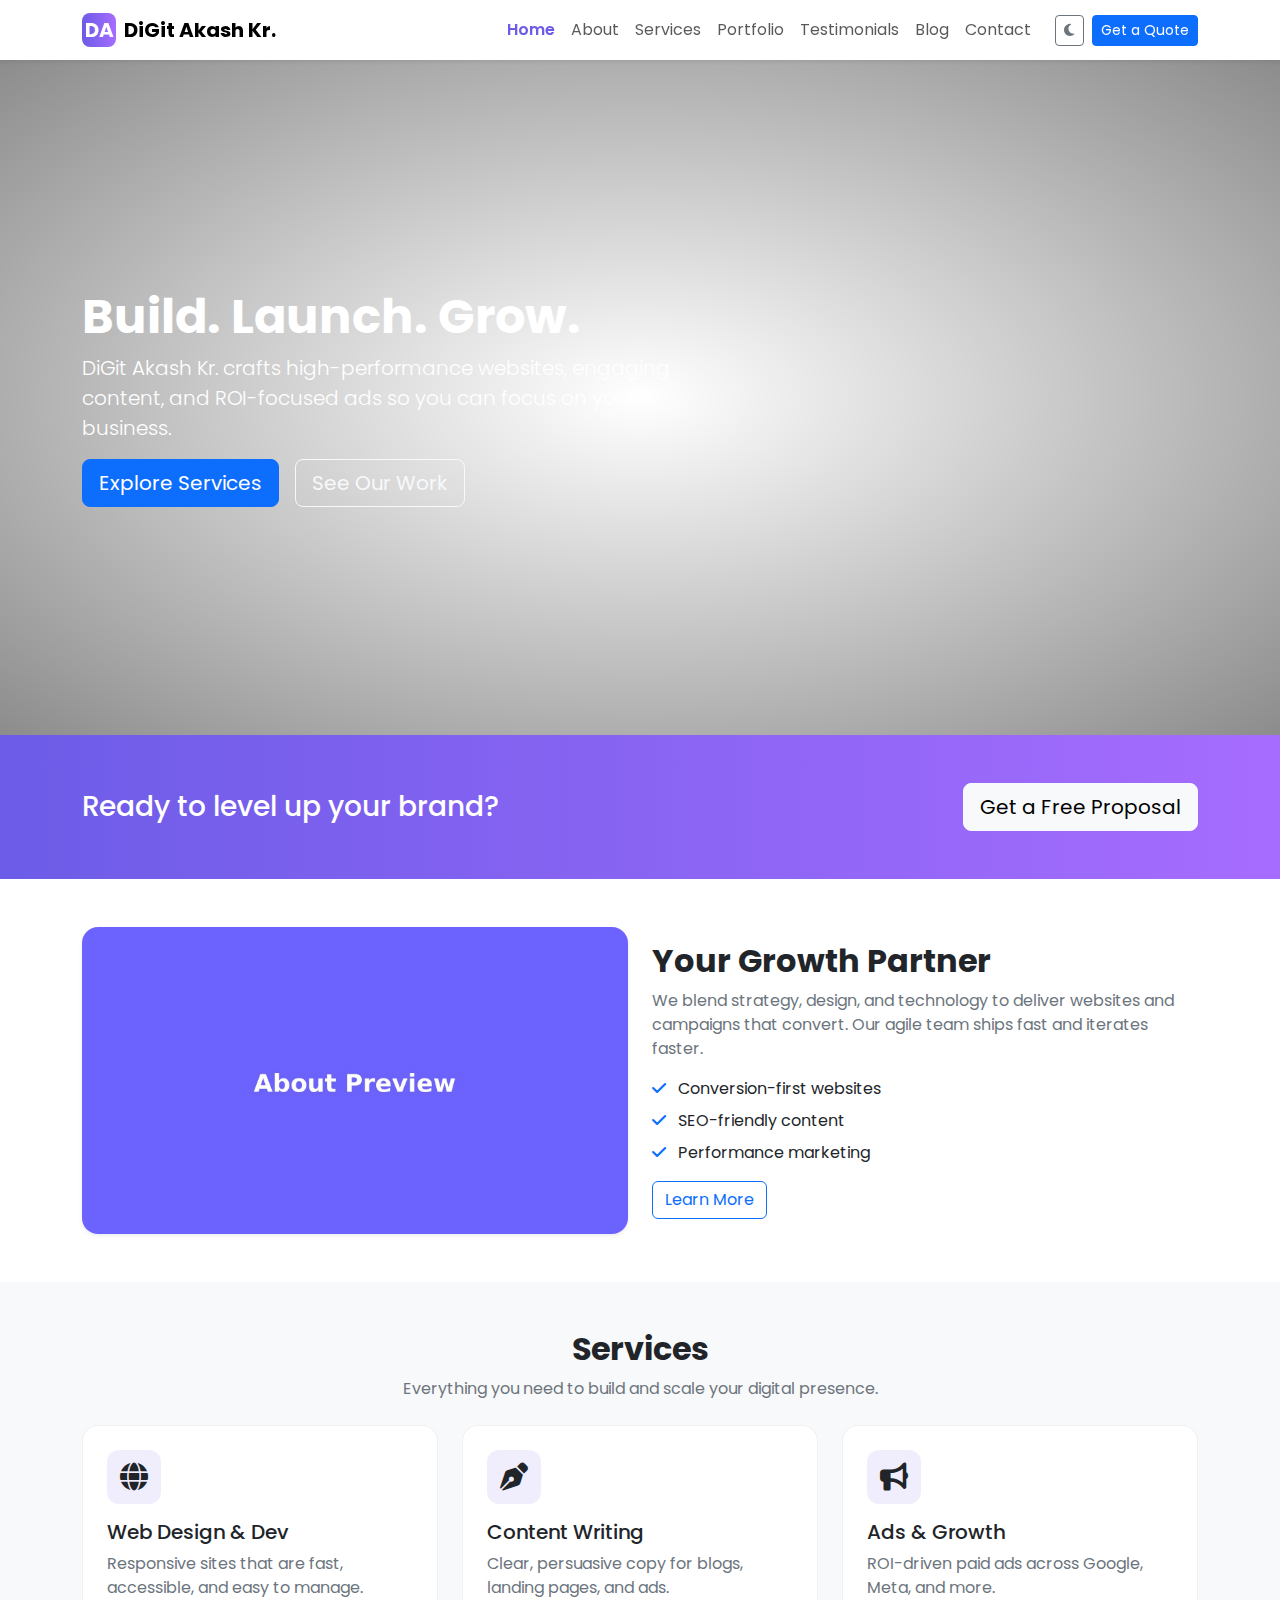
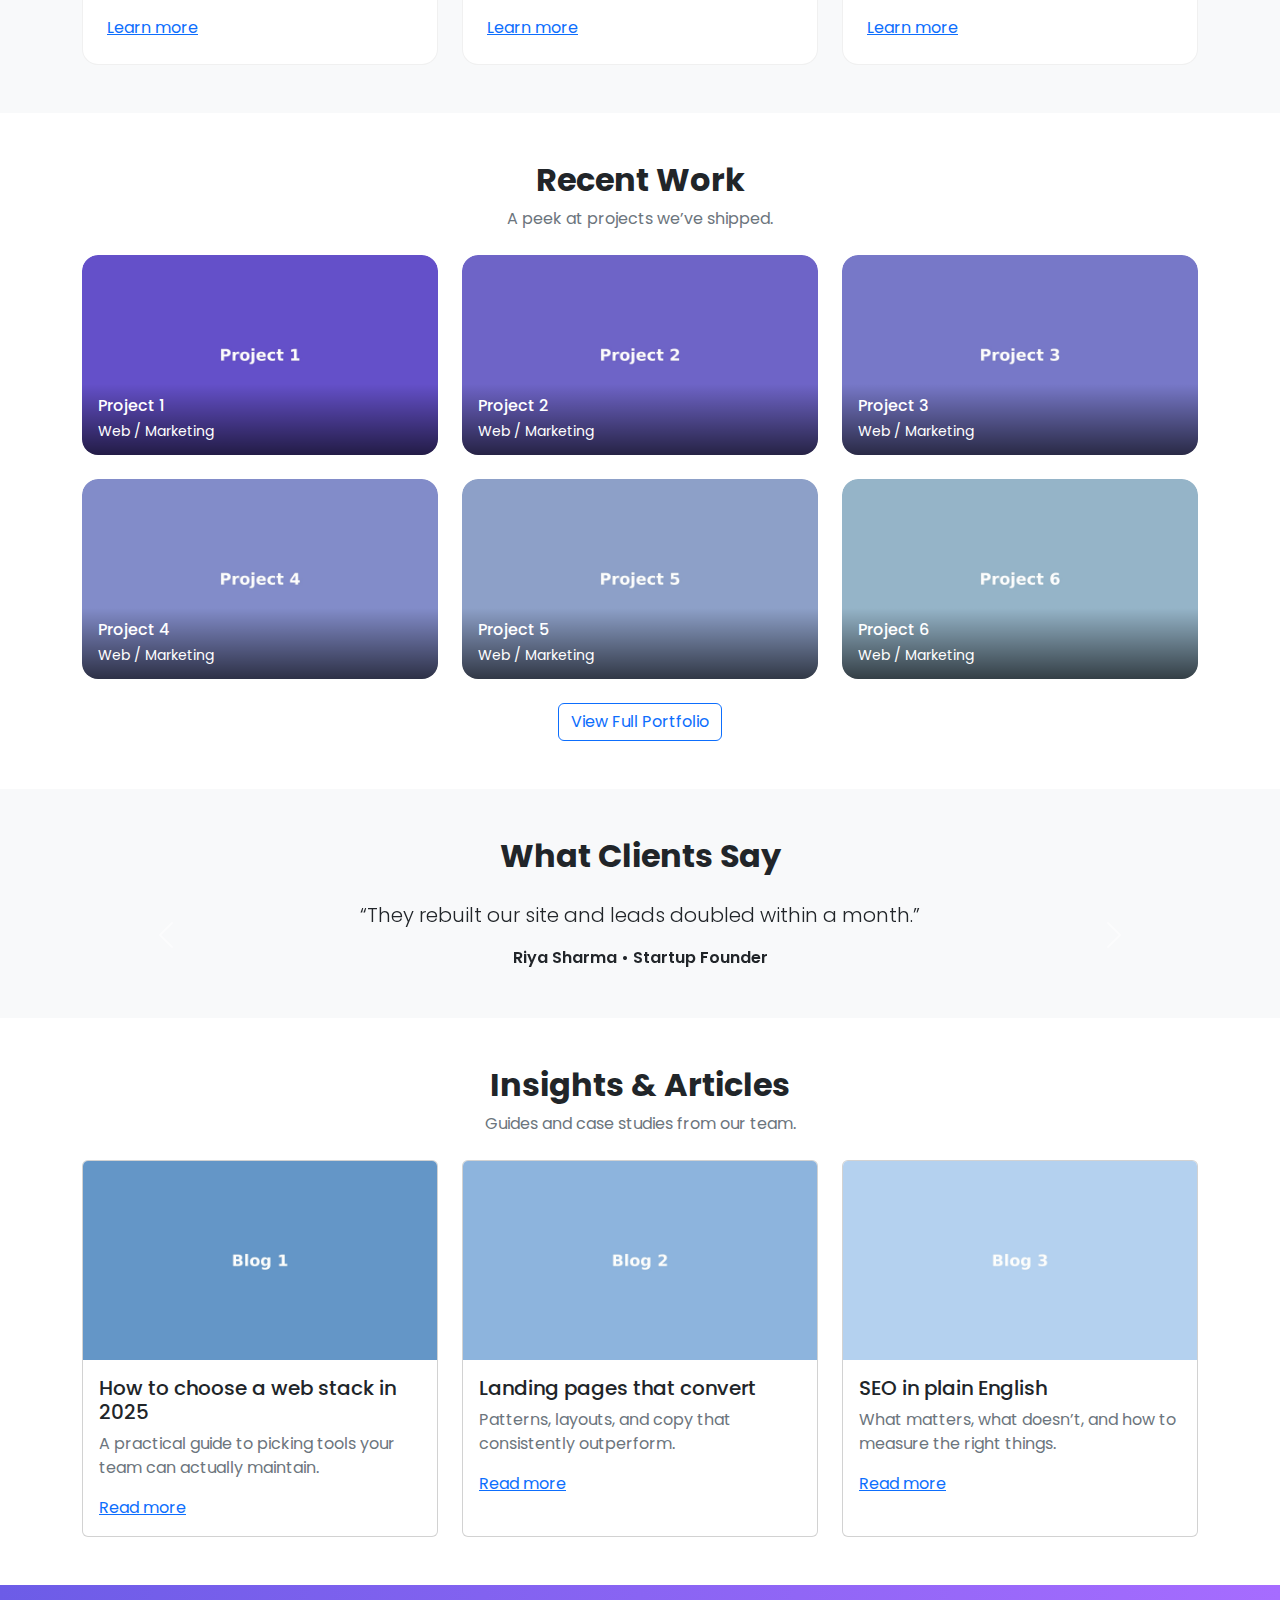
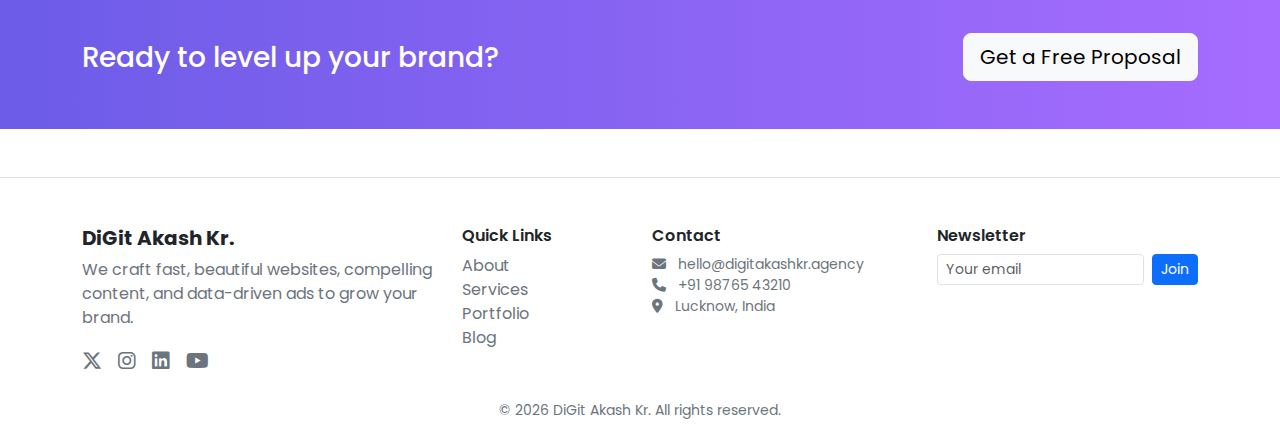
<file: index.html>
<!DOCTYPE html>
<html lang="en">
<head>
  <meta charset="UTF-8" />
  <meta name="viewport" content="width=device-width, initial-scale=1.0" />
  <meta name="description" content="A modern digital agency for websites, content, and ads." />
  <title>DiGit Akash Kr. • Home</title>
  <link href="https://cdn.jsdelivr.net/npm/bootstrap@5.3.3/dist/css/bootstrap.min.css" rel="stylesheet" />
  <link rel="preconnect" href="https://fonts.googleapis.com">
  <link rel="preconnect" href="https://fonts.gstatic.com" crossorigin>
  <link href="https://fonts.googleapis.com/css2?family=Poppins:wght@300;400;500;600;700&display=swap" rel="stylesheet">
  <link rel="stylesheet" href="https://cdnjs.cloudflare.com/ajax/libs/animate.css/4.1.1/animate.min.css"/>
  <link rel="stylesheet" href="https://cdnjs.cloudflare.com/ajax/libs/font-awesome/6.5.2/css/all.min.css" />
  <link rel="stylesheet" href="assets/css/style.css" />
</head>
<body data-bs-spy="scroll" data-bs-target="#topnav" data-bs-offset="80" tabindex="0">

<nav id="topnav" class="navbar navbar-expand-lg navbar-light bg-white shadow-sm sticky-top py-2">
  <div class="container">
    <a class="navbar-brand fw-bold d-flex align-items-center" href="index.html">
      <span class="logo-mark me-2 d-inline-flex justify-content-center align-items-center rounded-3">DA</span>
      <span>DiGit Akash Kr.</span>
    </a>
    <button class="navbar-toggler" type="button" data-bs-toggle="collapse" data-bs-target="#navmenu" aria-controls="navmenu" aria-expanded="false" aria-label="Toggle navigation">
      <span class="navbar-toggler-icon"></span>
    </button>
    <div class="collapse navbar-collapse" id="navmenu">
      <ul class="navbar-nav ms-auto mb-2 mb-lg-0">
        <li class="nav-item"><a class="nav-link" href="index.html">Home</a></li>
        <li class="nav-item"><a class="nav-link" href="about.html">About</a></li>
        <li class="nav-item"><a class="nav-link" href="services.html">Services</a></li>
        <li class="nav-item"><a class="nav-link" href="portfolio.html">Portfolio</a></li>
        <li class="nav-item"><a class="nav-link" href="testimonials.html">Testimonials</a></li>
        <li class="nav-item"><a class="nav-link" href="blog.html">Blog</a></li>
        <li class="nav-item"><a class="nav-link" href="contact.html">Contact</a></li>
      </ul>
      <div class="d-flex align-items-center gap-2 ms-lg-3">
        <button id="darkToggle" class="btn btn-outline-secondary btn-sm" aria-label="Toggle dark mode">
          <i class="fa-solid fa-moon"></i>
        </button>
        <a href="contact.html#contact-form" class="btn btn-primary btn-sm">Get a Quote</a>
      </div>
    </div>
  </div>
</nav>

<header class="hero position-relative">
  <video class="hero-bg" autoplay muted loop playsinline>
    <source src="https://cdn.pixabay.com/video/2024/03/01/202587-918431513_large.mp4" type="video/mp4">
  </video>
  <div class="overlay"></div>
  <div class="container position-relative">
    <div class="row min-vh-75 align-items-center">
      <div class="col-lg-7 text-white">
        <h1 class="display-5 fw-bold animate__animated animate__fadeInUp">Build. Launch. Grow.</h1>
        <p class="lead animate__animated animate__fadeInUp animate__delay-1s">
          DiGit Akash Kr. crafts high-performance websites, engaging content, and ROI-focused ads so you can focus on your business.
        </p>
        <div class="d-flex gap-3 animate__animated animate__fadeInUp animate__delay-2s">
          <a href="services.html" class="btn btn-primary btn-lg">Explore Services</a>
          <a href="portfolio.html" class="btn btn-outline-light btn-lg">See Our Work</a>
        </div>
      </div>
    </div>
  </div>
</header>

<section class="py-5 bg-gradient-primary text-white">
  <div class="container d-flex flex-column flex-lg-row align-items-center justify-content-between gap-3">
    <h3 class="mb-0">Ready to level up your brand?</h3>
    <a href="contact.html#contact-form" class="btn btn-light btn-lg">Get a Free Proposal</a>
  </div>
</section>

<!-- About preview -->
<section class="py-5" id="about">
  <div class="container">
    <div class="row align-items-center g-4">
      <div class="col-lg-6">
        <img src="assets/img/about.jpg" class="img-fluid rounded-4 shadow-sm" alt="Team collaborating at DiGit Akash Kr.">
      </div>
      <div class="col-lg-6">
        <h2 class="fw-bold">Your Growth Partner</h2>
        <p class="text-secondary">We blend strategy, design, and technology to deliver websites and campaigns that convert. Our agile team ships fast and iterates faster.</p>
        <ul class="list-unstyled">
          <li class="mb-2"><i class="fa-solid fa-check text-primary me-2"></i> Conversion-first websites</li>
          <li class="mb-2"><i class="fa-solid fa-check text-primary me-2"></i> SEO-friendly content</li>
          <li class="mb-2"><i class="fa-solid fa-check text-primary me-2"></i> Performance marketing</li>
        </ul>
        <a href="about.html" class="btn btn-outline-primary">Learn More</a>
      </div>
    </div>
  </div>
</section>

<!-- Services preview -->
<section class="py-5 bg-light" id="services">
  <div class="container">
    <div class="text-center mb-4">
      <h2 class="fw-bold">Services</h2>
      <p class="text-secondary">Everything you need to build and scale your digital presence.</p>
    </div>
    <div class="row g-4">
      <div class="col-md-6 col-lg-4">
        <div class="service-card p-4 rounded-4 h-100">
          <div class="icon"><i class="fa-solid fa-globe"></i></div>
          <h5 class="mt-3">Web Design & Dev</h5>
          <p class="text-secondary">Responsive sites that are fast, accessible, and easy to manage.</p>
          <a href="services.html#web" class="stretched-link">Learn more</a>
        </div>
      </div>
      <div class="col-md-6 col-lg-4">
        <div class="service-card p-4 rounded-4 h-100">
          <div class="icon"><i class="fa-solid fa-pen-nib"></i></div>
          <h5 class="mt-3">Content Writing</h5>
          <p class="text-secondary">Clear, persuasive copy for blogs, landing pages, and ads.</p>
          <a href="services.html#content" class="stretched-link">Learn more</a>
        </div>
      </div>
      <div class="col-md-6 col-lg-4">
        <div class="service-card p-4 rounded-4 h-100">
          <div class="icon"><i class="fa-solid fa-bullhorn"></i></div>
          <h5 class="mt-3">Ads & Growth</h5>
          <p class="text-secondary">ROI-driven paid ads across Google, Meta, and more.</p>
          <a href="services.html#ads" class="stretched-link">Learn more</a>
        </div>
      </div>
    </div>
  </div>
</section>

<!-- Portfolio preview -->
<section class="py-5" id="portfolio">
  <div class="container">
    <div class="text-center mb-4">
      <h2 class="fw-bold">Recent Work</h2>
      <p class="text-secondary">A peek at projects we’ve shipped.</p>
    </div>
    <div class="row g-4">
      
      <div class="col-6 col-md-4">
        <figure class="project-card">
          <img src="assets/img/portfolio-1.jpg" class="img-fluid rounded-4" alt="Project 1 preview">
          <figcaption class="project-overlay">
            <h6 class="mb-1">Project 1</h6>
            <span class="small">Web / Marketing</span>
          </figcaption>
        </figure>
      </div>
    

      <div class="col-6 col-md-4">
        <figure class="project-card">
          <img src="assets/img/portfolio-2.jpg" class="img-fluid rounded-4" alt="Project 2 preview">
          <figcaption class="project-overlay">
            <h6 class="mb-1">Project 2</h6>
            <span class="small">Web / Marketing</span>
          </figcaption>
        </figure>
      </div>
    

      <div class="col-6 col-md-4">
        <figure class="project-card">
          <img src="assets/img/portfolio-3.jpg" class="img-fluid rounded-4" alt="Project 3 preview">
          <figcaption class="project-overlay">
            <h6 class="mb-1">Project 3</h6>
            <span class="small">Web / Marketing</span>
          </figcaption>
        </figure>
      </div>
    

      <div class="col-6 col-md-4">
        <figure class="project-card">
          <img src="assets/img/portfolio-4.jpg" class="img-fluid rounded-4" alt="Project 4 preview">
          <figcaption class="project-overlay">
            <h6 class="mb-1">Project 4</h6>
            <span class="small">Web / Marketing</span>
          </figcaption>
        </figure>
      </div>
    

      <div class="col-6 col-md-4">
        <figure class="project-card">
          <img src="assets/img/portfolio-5.jpg" class="img-fluid rounded-4" alt="Project 5 preview">
          <figcaption class="project-overlay">
            <h6 class="mb-1">Project 5</h6>
            <span class="small">Web / Marketing</span>
          </figcaption>
        </figure>
      </div>
    

      <div class="col-6 col-md-4">
        <figure class="project-card">
          <img src="assets/img/portfolio-6.jpg" class="img-fluid rounded-4" alt="Project 6 preview">
          <figcaption class="project-overlay">
            <h6 class="mb-1">Project 6</h6>
            <span class="small">Web / Marketing</span>
          </figcaption>
        </figure>
      </div>
    
    </div>
    <div class="text-center mt-4">
      <a href="portfolio.html" class="btn btn-outline-primary">View Full Portfolio</a>
    </div>
  </div>
</section>

<!-- Testimonials preview -->
<section class="py-5 bg-light" id="testimonials">
  <div class="container">
    <div class="text-center mb-4">
      <h2 class="fw-bold">What Clients Say</h2>
    </div>
    <div id="testiCarousel" class="carousel slide" data-bs-ride="carousel">
      <div class="carousel-inner">
        <div class="carousel-item active">
          <div class="row justify-content-center">
            <div class="col-md-8 text-center">
              <p class="lead">“They rebuilt our site and leads doubled within a month.”</p>
              <div class="fw-semibold">Riya Sharma • Startup Founder</div>
            </div>
          </div>
        </div>
        <div class="carousel-item">
          <div class="row justify-content-center">
            <div class="col-md-8 text-center">
              <p class="lead">“Smart team, clean code, and crystal-clear communication.”</p>
              <div class="fw-semibold">Aman Verma • Product Manager</div>
            </div>
          </div>
        </div>
        <div class="carousel-item">
          <div class="row justify-content-center">
            <div class="col-md-8 text-center">
              <p class="lead">“Our ad spend finally works. CTR up 3x!”</p>
              <div class="fw-semibold">Neha Gupta • D2C Brand</div>
            </div>
          </div>
        </div>
      </div>
      <button class="carousel-control-prev" type="button" data-bs-target="#testiCarousel" data-bs-slide="prev">
        <span class="carousel-control-prev-icon" aria-hidden="true"></span>
        <span class="visually-hidden">Previous</span>
      </button>
      <button class="carousel-control-next" type="button" data-bs-target="#testiCarousel" data-bs-slide="next">
        <span class="carousel-control-next-icon" aria-hidden="true"></span>
        <span class="visually-hidden">Next</span>
      </button>
    </div>
  </div>
</section>

<section class="py-5" id="blog">
  <div class="container">
    <div class="text-center mb-4">
      <h2 class="fw-bold">Insights & Articles</h2>
      <p class="text-secondary">Guides and case studies from our team.</p>
    </div>
    <div class="row g-4">
      <div class="col-md-6 col-lg-4">
        <div class="card blog-card h-100">
          <img src="assets/img/blog-1.jpg" class="card-img-top" alt="Blog 1">
          <div class="card-body">
            <h5 class="card-title">How to choose a web stack in 2025</h5>
            <p class="card-text text-secondary">A practical guide to picking tools your team can actually maintain.</p>
            <a href="blog.html" class="stretched-link">Read more</a>
          </div>
        </div>
      </div>
      <div class="col-md-6 col-lg-4">
        <div class="card blog-card h-100">
          <img src="assets/img/blog-2.jpg" class="card-img-top" alt="Blog 2">
          <div class="card-body">
            <h5 class="card-title">Landing pages that convert</h5>
            <p class="card-text text-secondary">Patterns, layouts, and copy that consistently outperform.</p>
            <a href="blog.html" class="stretched-link">Read more</a>
          </div>
        </div>
      </div>
      <div class="col-md-6 col-lg-4">
        <div class="card blog-card h-100">
          <img src="assets/img/blog-3.jpg" class="card-img-top" alt="Blog 3">
          <div class="card-body">
            <h5 class="card-title">SEO in plain English</h5>
            <p class="card-text text-secondary">What matters, what doesn’t, and how to measure the right things.</p>
            <a href="blog.html" class="stretched-link">Read more</a>
          </div>
        </div>
      </div>
    </div>
  </div>
</section>

<section class="py-5 bg-gradient-primary text-white">
  <div class="container d-flex flex-column flex-lg-row align-items-center justify-content-between gap-3">
    <h3 class="mb-0">Ready to level up your brand?</h3>
    <a href="contact.html#contact-form" class="btn btn-light btn-lg">Get a Free Proposal</a>
  </div>
</section>

<footer class="mt-5 pt-5 pb-4 border-top">
  <div class="container">
    <div class="row g-4">
      <div class="col-md-4">
        <h5 class="fw-bold">DiGit Akash Kr.</h5>
        <p class="text-secondary mb-3">We craft fast, beautiful websites, compelling content, and data-driven ads to grow your brand.</p>
        <div class="d-flex gap-3 fs-5">
          <a class="text-secondary hover-rise" href="#" aria-label="Twitter"><i class="fa-brands fa-x-twitter"></i></a>
          <a class="text-secondary hover-rise" href="#" aria-label="Instagram"><i class="fa-brands fa-instagram"></i></a>
          <a class="text-secondary hover-rise" href="#" aria-label="LinkedIn"><i class="fa-brands fa-linkedin"></i></a>
          <a class="text-secondary hover-rise" href="#" aria-label="YouTube"><i class="fa-brands fa-youtube"></i></a>
        </div>
      </div>
      <div class="col-6 col-md-2">
        <h6 class="fw-semibold">Quick Links</h6>
        <ul class="list-unstyled">
          <li><a class="text-decoration-none text-secondary" href="about.html">About</a></li>
          <li><a class="text-decoration-none text-secondary" href="services.html">Services</a></li>
          <li><a class="text-decoration-none text-secondary" href="portfolio.html">Portfolio</a></li>
          <li><a class="text-decoration-none text-secondary" href="blog.html">Blog</a></li>
        </ul>
      </div>
      <div class="col-6 col-md-3">
        <h6 class="fw-semibold">Contact</h6>
        <ul class="list-unstyled text-secondary small">
          <li><i class="fa-solid fa-envelope me-2"></i> hello@digitakashkr.agency</li>
          <li><i class="fa-solid fa-phone me-2"></i> +91 98765 43210</li>
          <li><i class="fa-solid fa-location-dot me-2"></i> Lucknow, India</li>
        </ul>
      </div>
      <div class="col-md-3">
        <h6 class="fw-semibold">Newsletter</h6>
        <form class="d-flex gap-2">
          <input type="email" placeholder="Your email" class="form-control form-control-sm" required>
          <button class="btn btn-primary btn-sm">Join</button>
        </form>
      </div>
    </div>
    <div class="text-center mt-4 small text-secondary">
      © <span id="year"></span> DiGit Akash Kr. All rights reserved.
    </div>
  </div>
</footer>
<a href="#" id="toTop" class="to-top" aria-label="Back to top"><i class="fa-solid fa-arrow-up"></i></a>
<script src="https://cdn.jsdelivr.net/npm/bootstrap@5.3.3/dist/js/bootstrap.bundle.min.js"></script>
<script src="assets/js/main.js"></script>
</body>
</html>
</file>
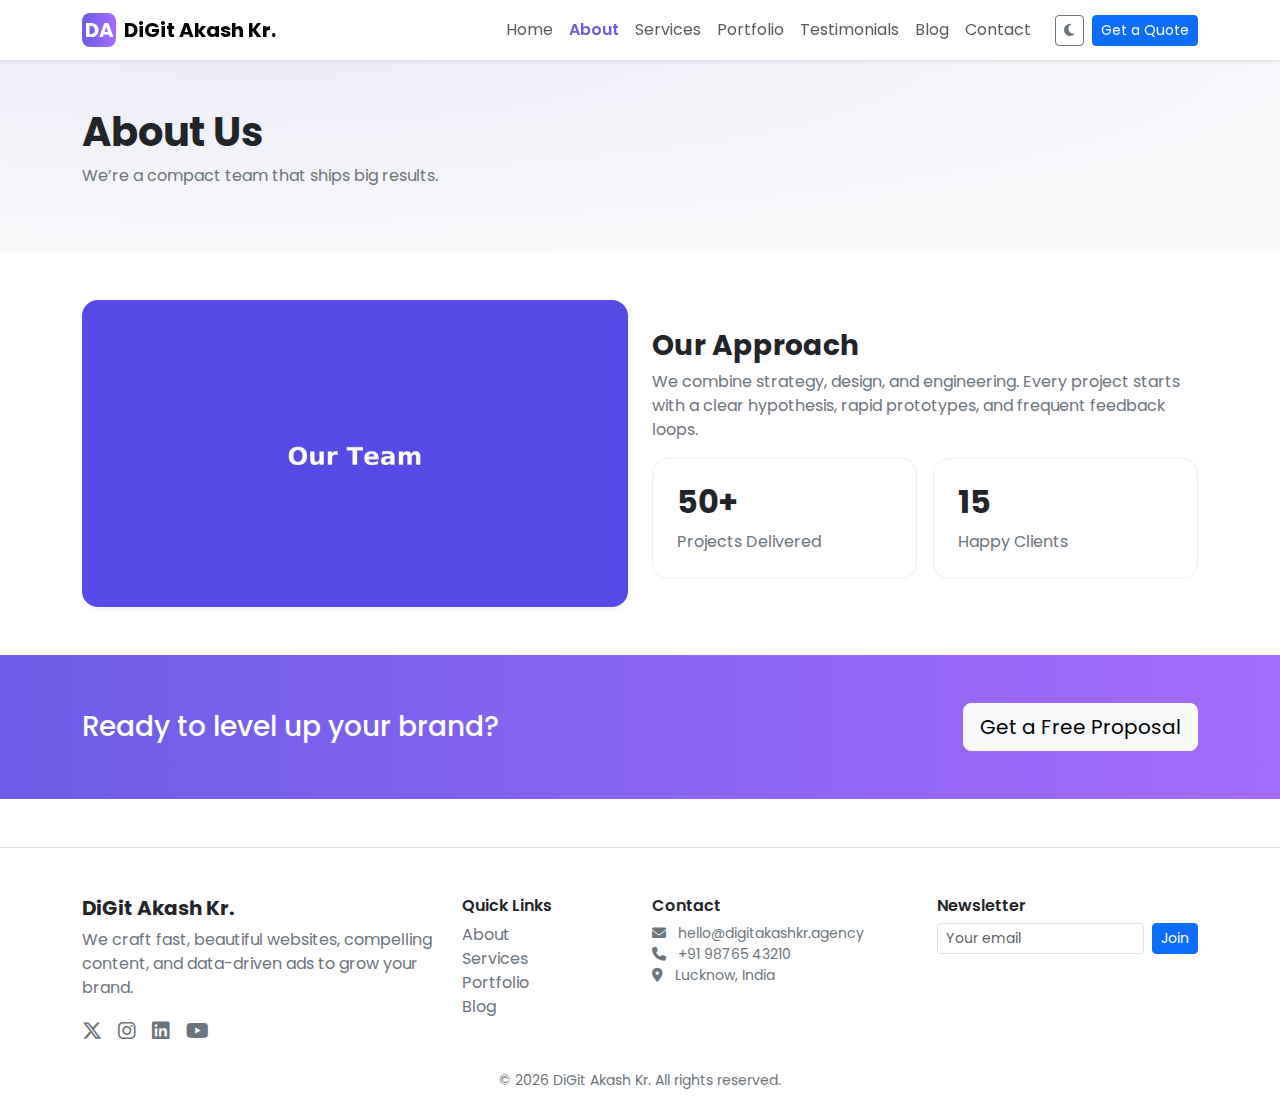
<file: about.html>
<!DOCTYPE html>
<html lang="en">
<head>
  <meta charset="UTF-8" />
  <meta name="viewport" content="width=device-width, initial-scale=1.0" />
  <meta name="description" content="A modern digital agency for websites, content, and ads." />
  <title>DiGit Akash Kr. • About</title>
  <link href="https://cdn.jsdelivr.net/npm/bootstrap@5.3.3/dist/css/bootstrap.min.css" rel="stylesheet" />
  <link rel="preconnect" href="https://fonts.googleapis.com">
  <link rel="preconnect" href="https://fonts.gstatic.com" crossorigin>
  <link href="https://fonts.googleapis.com/css2?family=Poppins:wght@300;400;500;600;700&display=swap" rel="stylesheet">
  <link rel="stylesheet" href="https://cdnjs.cloudflare.com/ajax/libs/animate.css/4.1.1/animate.min.css"/>
  <link rel="stylesheet" href="https://cdnjs.cloudflare.com/ajax/libs/font-awesome/6.5.2/css/all.min.css" />
  <link rel="stylesheet" href="assets/css/style.css" />
</head>
<body data-bs-spy="scroll" data-bs-target="#topnav" data-bs-offset="80" tabindex="0">

<nav id="topnav" class="navbar navbar-expand-lg navbar-light bg-white shadow-sm sticky-top py-2">
  <div class="container">
    <a class="navbar-brand fw-bold d-flex align-items-center" href="index.html">
      <span class="logo-mark me-2 d-inline-flex justify-content-center align-items-center rounded-3">DA</span>
      <span>DiGit Akash Kr.</span>
    </a>
    <button class="navbar-toggler" type="button" data-bs-toggle="collapse" data-bs-target="#navmenu" aria-controls="navmenu" aria-expanded="false" aria-label="Toggle navigation">
      <span class="navbar-toggler-icon"></span>
    </button>
    <div class="collapse navbar-collapse" id="navmenu">
      <ul class="navbar-nav ms-auto mb-2 mb-lg-0">
        <li class="nav-item"><a class="nav-link" href="index.html">Home</a></li>
        <li class="nav-item"><a class="nav-link" href="about.html">About</a></li>
        <li class="nav-item"><a class="nav-link" href="services.html">Services</a></li>
        <li class="nav-item"><a class="nav-link" href="portfolio.html">Portfolio</a></li>
        <li class="nav-item"><a class="nav-link" href="testimonials.html">Testimonials</a></li>
        <li class="nav-item"><a class="nav-link" href="blog.html">Blog</a></li>
        <li class="nav-item"><a class="nav-link" href="contact.html">Contact</a></li>
      </ul>
      <div class="d-flex align-items-center gap-2 ms-lg-3">
        <button id="darkToggle" class="btn btn-outline-secondary btn-sm" aria-label="Toggle dark mode">
          <i class="fa-solid fa-moon"></i>
        </button>
        <a href="contact.html#contact-form" class="btn btn-primary btn-sm">Get a Quote</a>
      </div>
    </div>
  </div>
</nav>

<header class="inner-hero bg-light py-5">
  <div class="container">
    <h1 class="fw-bold">About Us</h1>
    <p class="text-secondary">We’re a compact team that ships big results.</p>
  </div>
</header>
<section class="py-5">
  <div class="container">
    <div class="row g-4 align-items-center">
      <div class="col-lg-6">
        <img src="assets/img/about-2.jpg" class="img-fluid rounded-4 shadow-sm" alt="About our agency">
      </div>
      <div class="col-lg-6">
        <h3 class="fw-bold">Our Approach</h3>
        <p class="text-secondary">We combine strategy, design, and engineering. Every project starts with a clear hypothesis, rapid prototypes, and frequent feedback loops.</p>
        <div class="row g-3">
          <div class="col-sm-6">
            <div class="stat-card p-4 rounded-4">
              <div class="h2 fw-bold">50+</div>
              <div class="text-secondary">Projects Delivered</div>
            </div>
          </div>
          <div class="col-sm-6">
            <div class="stat-card p-4 rounded-4">
              <div class="h2 fw-bold">15</div>
              <div class="text-secondary">Happy Clients</div>
            </div>
          </div>
        </div>
      </div>
    </div>
  </div>
</section>

<section class="py-5 bg-gradient-primary text-white">
  <div class="container d-flex flex-column flex-lg-row align-items-center justify-content-between gap-3">
    <h3 class="mb-0">Ready to level up your brand?</h3>
    <a href="contact.html#contact-form" class="btn btn-light btn-lg">Get a Free Proposal</a>
  </div>
</section>

<footer class="mt-5 pt-5 pb-4 border-top">
  <div class="container">
    <div class="row g-4">
      <div class="col-md-4">
        <h5 class="fw-bold">DiGit Akash Kr.</h5>
        <p class="text-secondary mb-3">We craft fast, beautiful websites, compelling content, and data-driven ads to grow your brand.</p>
        <div class="d-flex gap-3 fs-5">
          <a class="text-secondary hover-rise" href="#" aria-label="Twitter"><i class="fa-brands fa-x-twitter"></i></a>
          <a class="text-secondary hover-rise" href="#" aria-label="Instagram"><i class="fa-brands fa-instagram"></i></a>
          <a class="text-secondary hover-rise" href="#" aria-label="LinkedIn"><i class="fa-brands fa-linkedin"></i></a>
          <a class="text-secondary hover-rise" href="#" aria-label="YouTube"><i class="fa-brands fa-youtube"></i></a>
        </div>
      </div>
      <div class="col-6 col-md-2">
        <h6 class="fw-semibold">Quick Links</h6>
        <ul class="list-unstyled">
          <li><a class="text-decoration-none text-secondary" href="about.html">About</a></li>
          <li><a class="text-decoration-none text-secondary" href="services.html">Services</a></li>
          <li><a class="text-decoration-none text-secondary" href="portfolio.html">Portfolio</a></li>
          <li><a class="text-decoration-none text-secondary" href="blog.html">Blog</a></li>
        </ul>
      </div>
      <div class="col-6 col-md-3">
        <h6 class="fw-semibold">Contact</h6>
        <ul class="list-unstyled text-secondary small">
          <li><i class="fa-solid fa-envelope me-2"></i> hello@digitakashkr.agency</li>
          <li><i class="fa-solid fa-phone me-2"></i> +91 98765 43210</li>
          <li><i class="fa-solid fa-location-dot me-2"></i> Lucknow, India</li>
        </ul>
      </div>
      <div class="col-md-3">
        <h6 class="fw-semibold">Newsletter</h6>
        <form class="d-flex gap-2">
          <input type="email" placeholder="Your email" class="form-control form-control-sm" required>
          <button class="btn btn-primary btn-sm">Join</button>
        </form>
      </div>
    </div>
    <div class="text-center mt-4 small text-secondary">
      © <span id="year"></span> DiGit Akash Kr. All rights reserved.
    </div>
  </div>
</footer>
<a href="#" id="toTop" class="to-top" aria-label="Back to top"><i class="fa-solid fa-arrow-up"></i></a>
<script src="https://cdn.jsdelivr.net/npm/bootstrap@5.3.3/dist/js/bootstrap.bundle.min.js"></script>
<script src="assets/js/main.js"></script>
</body>
</html>
</file>
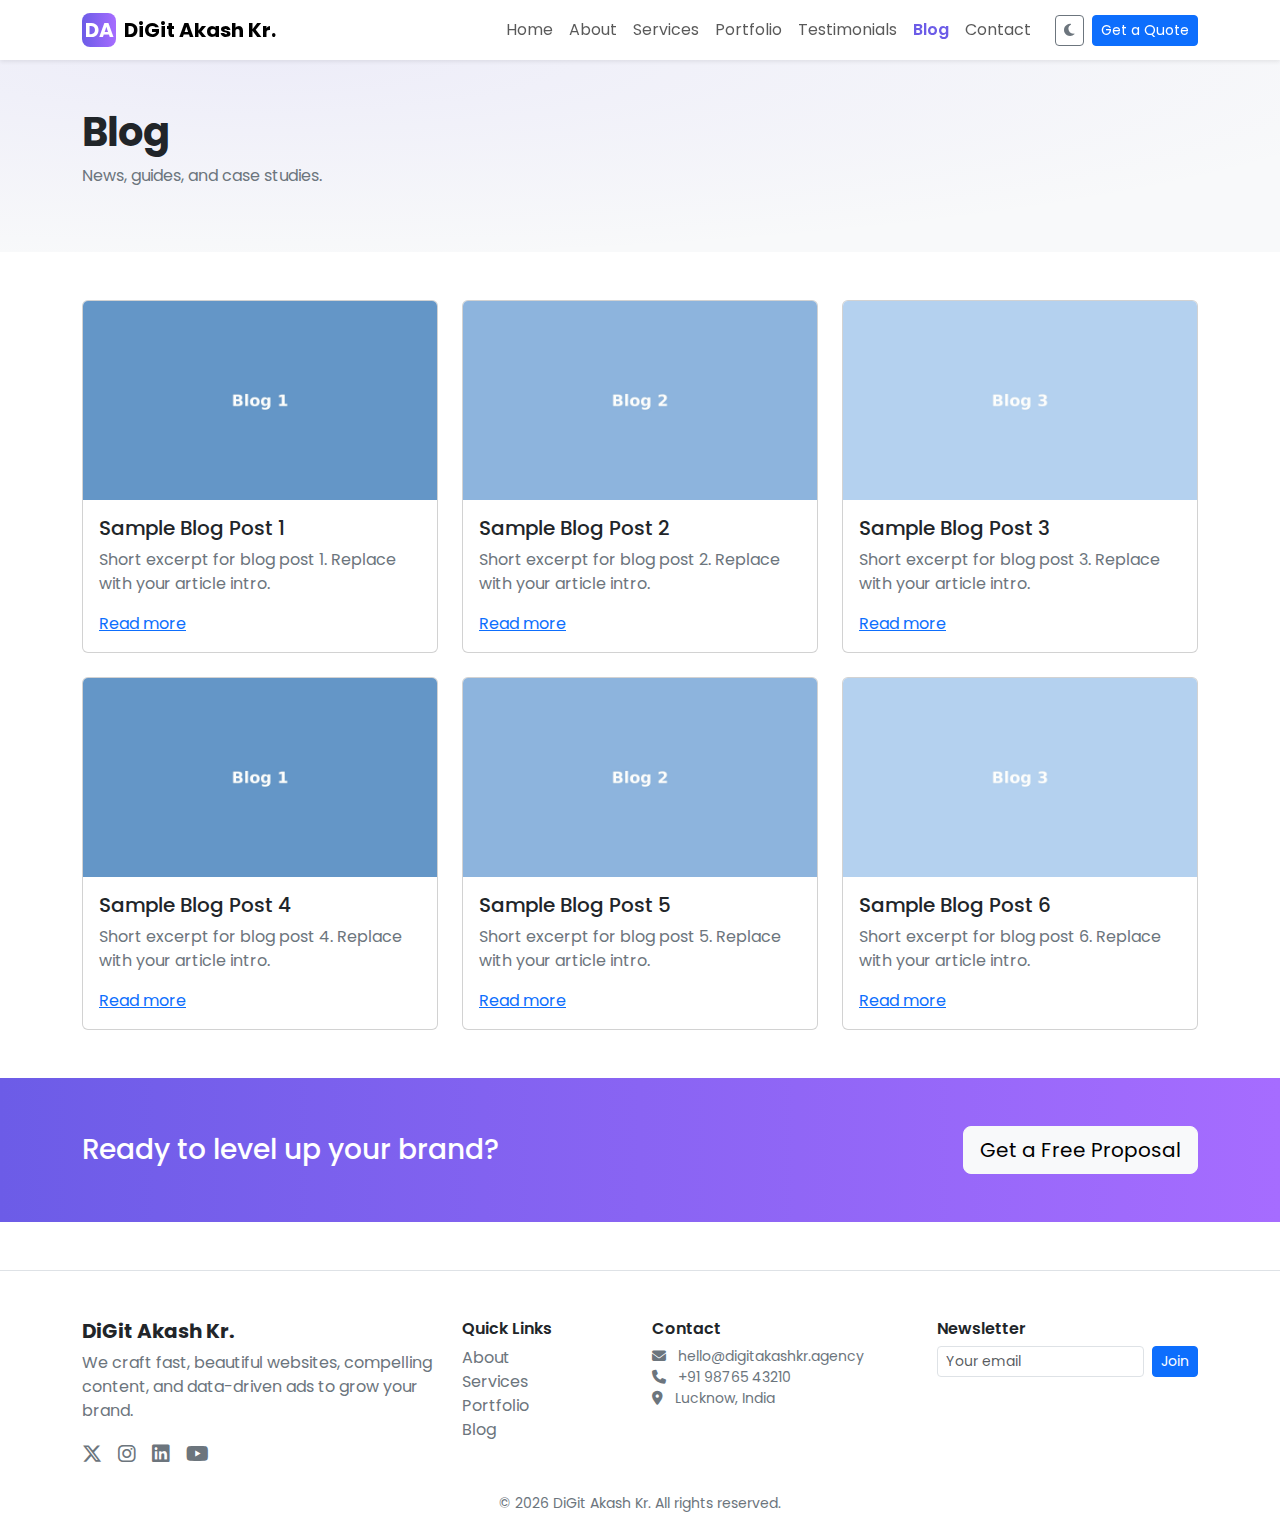
<file: blog.html>
<!DOCTYPE html>
<html lang="en">
<head>
  <meta charset="UTF-8" />
  <meta name="viewport" content="width=device-width, initial-scale=1.0" />
  <meta name="description" content="A modern digital agency for websites, content, and ads." />
  <title>DiGit Akash Kr. • Blog</title>
  <link href="https://cdn.jsdelivr.net/npm/bootstrap@5.3.3/dist/css/bootstrap.min.css" rel="stylesheet" />
  <link rel="preconnect" href="https://fonts.googleapis.com">
  <link rel="preconnect" href="https://fonts.gstatic.com" crossorigin>
  <link href="https://fonts.googleapis.com/css2?family=Poppins:wght@300;400;500;600;700&display=swap" rel="stylesheet">
  <link rel="stylesheet" href="https://cdnjs.cloudflare.com/ajax/libs/animate.css/4.1.1/animate.min.css"/>
  <link rel="stylesheet" href="https://cdnjs.cloudflare.com/ajax/libs/font-awesome/6.5.2/css/all.min.css" />
  <link rel="stylesheet" href="assets/css/style.css" />
</head>
<body data-bs-spy="scroll" data-bs-target="#topnav" data-bs-offset="80" tabindex="0">

<nav id="topnav" class="navbar navbar-expand-lg navbar-light bg-white shadow-sm sticky-top py-2">
  <div class="container">
    <a class="navbar-brand fw-bold d-flex align-items-center" href="index.html">
      <span class="logo-mark me-2 d-inline-flex justify-content-center align-items-center rounded-3">DA</span>
      <span>DiGit Akash Kr.</span>
    </a>
    <button class="navbar-toggler" type="button" data-bs-toggle="collapse" data-bs-target="#navmenu" aria-controls="navmenu" aria-expanded="false" aria-label="Toggle navigation">
      <span class="navbar-toggler-icon"></span>
    </button>
    <div class="collapse navbar-collapse" id="navmenu">
      <ul class="navbar-nav ms-auto mb-2 mb-lg-0">
        <li class="nav-item"><a class="nav-link" href="index.html">Home</a></li>
        <li class="nav-item"><a class="nav-link" href="about.html">About</a></li>
        <li class="nav-item"><a class="nav-link" href="services.html">Services</a></li>
        <li class="nav-item"><a class="nav-link" href="portfolio.html">Portfolio</a></li>
        <li class="nav-item"><a class="nav-link" href="testimonials.html">Testimonials</a></li>
        <li class="nav-item"><a class="nav-link" href="blog.html">Blog</a></li>
        <li class="nav-item"><a class="nav-link" href="contact.html">Contact</a></li>
      </ul>
      <div class="d-flex align-items-center gap-2 ms-lg-3">
        <button id="darkToggle" class="btn btn-outline-secondary btn-sm" aria-label="Toggle dark mode">
          <i class="fa-solid fa-moon"></i>
        </button>
        <a href="contact.html#contact-form" class="btn btn-primary btn-sm">Get a Quote</a>
      </div>
    </div>
  </div>
</nav>

<header class="inner-hero bg-light py-5">
  <div class="container">
    <h1 class="fw-bold">Blog</h1>
    <p class="text-secondary">News, guides, and case studies.</p>
  </div>
</header>
<section class="py-5">
  <div class="container">
    <div class="row g-4">
      
      <div class="col-md-6 col-lg-4">
        <div class="card blog-card h-100">
          <img src="assets/img/blog-1.jpg" class="card-img-top" alt="Blog 1">
          <div class="card-body">
            <h5 class="card-title">Sample Blog Post 1</h5>
            <p class="card-text text-secondary">Short excerpt for blog post 1. Replace with your article intro.</p>
            <a href="#" class="stretched-link">Read more</a>
          </div>
        </div>
      </div>
    

      <div class="col-md-6 col-lg-4">
        <div class="card blog-card h-100">
          <img src="assets/img/blog-2.jpg" class="card-img-top" alt="Blog 2">
          <div class="card-body">
            <h5 class="card-title">Sample Blog Post 2</h5>
            <p class="card-text text-secondary">Short excerpt for blog post 2. Replace with your article intro.</p>
            <a href="#" class="stretched-link">Read more</a>
          </div>
        </div>
      </div>
    

      <div class="col-md-6 col-lg-4">
        <div class="card blog-card h-100">
          <img src="assets/img/blog-3.jpg" class="card-img-top" alt="Blog 3">
          <div class="card-body">
            <h5 class="card-title">Sample Blog Post 3</h5>
            <p class="card-text text-secondary">Short excerpt for blog post 3. Replace with your article intro.</p>
            <a href="#" class="stretched-link">Read more</a>
          </div>
        </div>
      </div>
    

      <div class="col-md-6 col-lg-4">
        <div class="card blog-card h-100">
          <img src="assets/img/blog-1.jpg" class="card-img-top" alt="Blog 4">
          <div class="card-body">
            <h5 class="card-title">Sample Blog Post 4</h5>
            <p class="card-text text-secondary">Short excerpt for blog post 4. Replace with your article intro.</p>
            <a href="#" class="stretched-link">Read more</a>
          </div>
        </div>
      </div>
    

      <div class="col-md-6 col-lg-4">
        <div class="card blog-card h-100">
          <img src="assets/img/blog-2.jpg" class="card-img-top" alt="Blog 5">
          <div class="card-body">
            <h5 class="card-title">Sample Blog Post 5</h5>
            <p class="card-text text-secondary">Short excerpt for blog post 5. Replace with your article intro.</p>
            <a href="#" class="stretched-link">Read more</a>
          </div>
        </div>
      </div>
    

      <div class="col-md-6 col-lg-4">
        <div class="card blog-card h-100">
          <img src="assets/img/blog-3.jpg" class="card-img-top" alt="Blog 6">
          <div class="card-body">
            <h5 class="card-title">Sample Blog Post 6</h5>
            <p class="card-text text-secondary">Short excerpt for blog post 6. Replace with your article intro.</p>
            <a href="#" class="stretched-link">Read more</a>
          </div>
        </div>
      </div>
    
    </div>
  </div>
</section>

<section class="py-5 bg-gradient-primary text-white">
  <div class="container d-flex flex-column flex-lg-row align-items-center justify-content-between gap-3">
    <h3 class="mb-0">Ready to level up your brand?</h3>
    <a href="contact.html#contact-form" class="btn btn-light btn-lg">Get a Free Proposal</a>
  </div>
</section>

<footer class="mt-5 pt-5 pb-4 border-top">
  <div class="container">
    <div class="row g-4">
      <div class="col-md-4">
        <h5 class="fw-bold">DiGit Akash Kr.</h5>
        <p class="text-secondary mb-3">We craft fast, beautiful websites, compelling content, and data-driven ads to grow your brand.</p>
        <div class="d-flex gap-3 fs-5">
          <a class="text-secondary hover-rise" href="#" aria-label="Twitter"><i class="fa-brands fa-x-twitter"></i></a>
          <a class="text-secondary hover-rise" href="#" aria-label="Instagram"><i class="fa-brands fa-instagram"></i></a>
          <a class="text-secondary hover-rise" href="#" aria-label="LinkedIn"><i class="fa-brands fa-linkedin"></i></a>
          <a class="text-secondary hover-rise" href="#" aria-label="YouTube"><i class="fa-brands fa-youtube"></i></a>
        </div>
      </div>
      <div class="col-6 col-md-2">
        <h6 class="fw-semibold">Quick Links</h6>
        <ul class="list-unstyled">
          <li><a class="text-decoration-none text-secondary" href="about.html">About</a></li>
          <li><a class="text-decoration-none text-secondary" href="services.html">Services</a></li>
          <li><a class="text-decoration-none text-secondary" href="portfolio.html">Portfolio</a></li>
          <li><a class="text-decoration-none text-secondary" href="blog.html">Blog</a></li>
        </ul>
      </div>
      <div class="col-6 col-md-3">
        <h6 class="fw-semibold">Contact</h6>
        <ul class="list-unstyled text-secondary small">
          <li><i class="fa-solid fa-envelope me-2"></i> hello@digitakashkr.agency</li>
          <li><i class="fa-solid fa-phone me-2"></i> +91 98765 43210</li>
          <li><i class="fa-solid fa-location-dot me-2"></i> Lucknow, India</li>
        </ul>
      </div>
      <div class="col-md-3">
        <h6 class="fw-semibold">Newsletter</h6>
        <form class="d-flex gap-2">
          <input type="email" placeholder="Your email" class="form-control form-control-sm" required>
          <button class="btn btn-primary btn-sm">Join</button>
        </form>
      </div>
    </div>
    <div class="text-center mt-4 small text-secondary">
      © <span id="year"></span> DiGit Akash Kr. All rights reserved.
    </div>
  </div>
</footer>
<a href="#" id="toTop" class="to-top" aria-label="Back to top"><i class="fa-solid fa-arrow-up"></i></a>
<script src="https://cdn.jsdelivr.net/npm/bootstrap@5.3.3/dist/js/bootstrap.bundle.min.js"></script>
<script src="assets/js/main.js"></script>
</body>
</html>
</file>
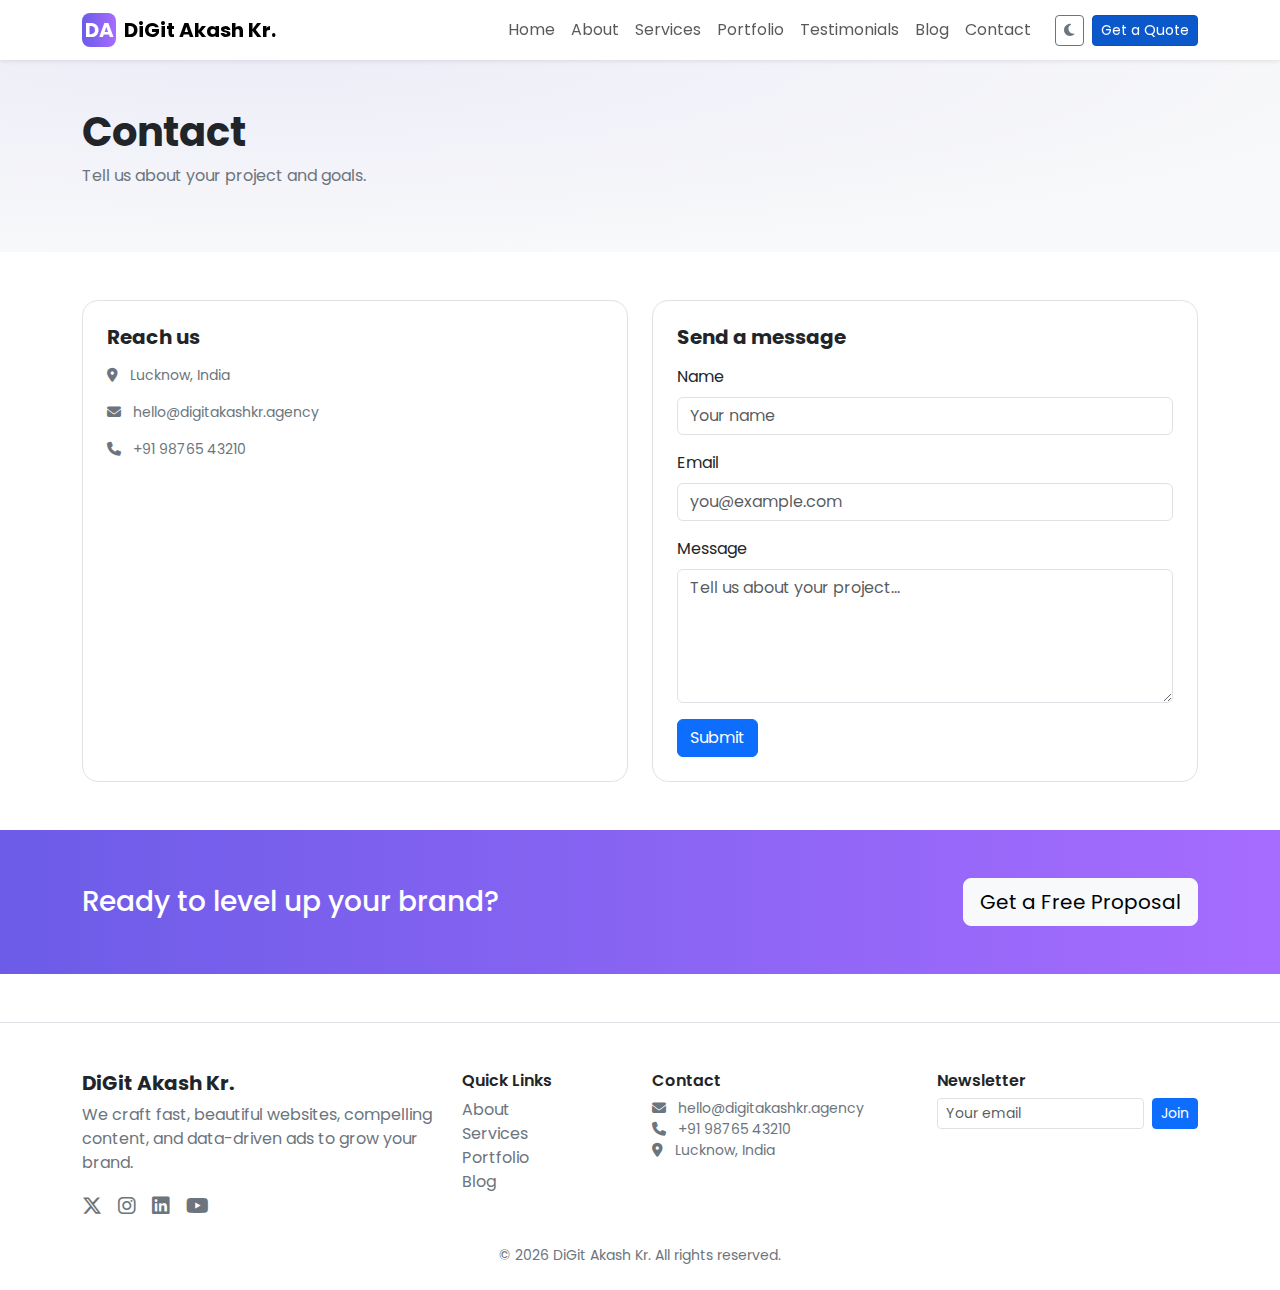
<file: contact.html>
<!DOCTYPE html>
<html lang="en">
<head>
  <meta charset="UTF-8" />
  <meta name="viewport" content="width=device-width, initial-scale=1.0" />
  <meta name="description" content="A modern digital agency for websites, content, and ads." />
  <title>DiGit Akash Kr. • Contact</title>
  <link href="https://cdn.jsdelivr.net/npm/bootstrap@5.3.3/dist/css/bootstrap.min.css" rel="stylesheet" />
  <link rel="preconnect" href="https://fonts.googleapis.com">
  <link rel="preconnect" href="https://fonts.gstatic.com" crossorigin>
  <link href="https://fonts.googleapis.com/css2?family=Poppins:wght@300;400;500;600;700&display=swap" rel="stylesheet">
  <link rel="stylesheet" href="https://cdnjs.cloudflare.com/ajax/libs/animate.css/4.1.1/animate.min.css"/>
  <link rel="stylesheet" href="https://cdnjs.cloudflare.com/ajax/libs/font-awesome/6.5.2/css/all.min.css" />
  <link rel="stylesheet" href="assets/css/style.css" />
</head>
<body data-bs-spy="scroll" data-bs-target="#topnav" data-bs-offset="80" tabindex="0">

<nav id="topnav" class="navbar navbar-expand-lg navbar-light bg-white shadow-sm sticky-top py-2">
  <div class="container">
    <a class="navbar-brand fw-bold d-flex align-items-center" href="index.html">
      <span class="logo-mark me-2 d-inline-flex justify-content-center align-items-center rounded-3">DA</span>
      <span>DiGit Akash Kr.</span>
    </a>
    <button class="navbar-toggler" type="button" data-bs-toggle="collapse" data-bs-target="#navmenu" aria-controls="navmenu" aria-expanded="false" aria-label="Toggle navigation">
      <span class="navbar-toggler-icon"></span>
    </button>
    <div class="collapse navbar-collapse" id="navmenu">
      <ul class="navbar-nav ms-auto mb-2 mb-lg-0">
        <li class="nav-item"><a class="nav-link" href="index.html">Home</a></li>
        <li class="nav-item"><a class="nav-link" href="about.html">About</a></li>
        <li class="nav-item"><a class="nav-link" href="services.html">Services</a></li>
        <li class="nav-item"><a class="nav-link" href="portfolio.html">Portfolio</a></li>
        <li class="nav-item"><a class="nav-link" href="testimonials.html">Testimonials</a></li>
        <li class="nav-item"><a class="nav-link" href="blog.html">Blog</a></li>
        <li class="nav-item"><a class="nav-link" href="contact.html">Contact</a></li>
      </ul>
      <div class="d-flex align-items-center gap-2 ms-lg-3">
        <button id="darkToggle" class="btn btn-outline-secondary btn-sm" aria-label="Toggle dark mode">
          <i class="fa-solid fa-moon"></i>
        </button>
        <a href="contact.html#contact-form" class="btn btn-primary btn-sm">Get a Quote</a>
      </div>
    </div>
  </div>
</nav>

<header class="inner-hero bg-light py-5">
  <div class="container">
    <h1 class="fw-bold">Contact</h1>
    <p class="text-secondary">Tell us about your project and goals.</p>
  </div>
</header>
<section class="py-5">
  <div class="container">
    <div class="row g-4">
      <div class="col-lg-6">
        <div class="p-4 rounded-4 border h-100">
          <h5 class="fw-bold mb-3">Reach us</h5>
          <p class="text-secondary small"><i class="fa-solid fa-location-dot me-2"></i> Lucknow, India</p>
          <p class="text-secondary small"><i class="fa-solid fa-envelope me-2"></i> hello@digitakashkr.agency</p>
          <p class="text-secondary small"><i class="fa-solid fa-phone me-2"></i> +91 98765 43210</p>
          <div class="ratio ratio-16x9 rounded-4 overflow-hidden mt-3">
            <iframe src="https://www.google.com/maps?q=lucknow&output=embed" allowfullscreen="" loading="lazy" referrerpolicy="no-referrer-when-downgrade"></iframe>
          </div>
        </div>
      </div>
      <div class="col-lg-6">
        <div class="p-4 rounded-4 border h-100" id="contact-form">
          <h5 class="fw-bold mb-3">Send a message</h5>
          <form id="formContact" novalidate>
            <div class="mb-3">
              <label for="name" class="form-label">Name</label>
              <input type="text" class="form-control" id="name" placeholder="Your name" required>
              <div class="invalid-feedback">Please enter your name.</div>
            </div>
            <div class="mb-3">
              <label for="email" class="form-label">Email</label>
              <input type="email" class="form-control" id="email" placeholder="you@example.com" required>
              <div class="invalid-feedback">Please enter a valid email.</div>
            </div>
            <div class="mb-3">
              <label for="message" class="form-label">Message</label>
              <textarea class="form-control" id="message" rows="5" placeholder="Tell us about your project..." required></textarea>
              <div class="invalid-feedback">Please write a message.</div>
            </div>
            <button type="submit" class="btn btn-primary">Submit</button>
          </form>
        </div>
      </div>
    </div>
  </div>
</section>

<section class="py-5 bg-gradient-primary text-white">
  <div class="container d-flex flex-column flex-lg-row align-items-center justify-content-between gap-3">
    <h3 class="mb-0">Ready to level up your brand?</h3>
    <a href="contact.html#contact-form" class="btn btn-light btn-lg">Get a Free Proposal</a>
  </div>
</section>

<footer class="mt-5 pt-5 pb-4 border-top">
  <div class="container">
    <div class="row g-4">
      <div class="col-md-4">
        <h5 class="fw-bold">DiGit Akash Kr.</h5>
        <p class="text-secondary mb-3">We craft fast, beautiful websites, compelling content, and data-driven ads to grow your brand.</p>
        <div class="d-flex gap-3 fs-5">
          <a class="text-secondary hover-rise" href="#" aria-label="Twitter"><i class="fa-brands fa-x-twitter"></i></a>
          <a class="text-secondary hover-rise" href="#" aria-label="Instagram"><i class="fa-brands fa-instagram"></i></a>
          <a class="text-secondary hover-rise" href="#" aria-label="LinkedIn"><i class="fa-brands fa-linkedin"></i></a>
          <a class="text-secondary hover-rise" href="#" aria-label="YouTube"><i class="fa-brands fa-youtube"></i></a>
        </div>
      </div>
      <div class="col-6 col-md-2">
        <h6 class="fw-semibold">Quick Links</h6>
        <ul class="list-unstyled">
          <li><a class="text-decoration-none text-secondary" href="about.html">About</a></li>
          <li><a class="text-decoration-none text-secondary" href="services.html">Services</a></li>
          <li><a class="text-decoration-none text-secondary" href="portfolio.html">Portfolio</a></li>
          <li><a class="text-decoration-none text-secondary" href="blog.html">Blog</a></li>
        </ul>
      </div>
      <div class="col-6 col-md-3">
        <h6 class="fw-semibold">Contact</h6>
        <ul class="list-unstyled text-secondary small">
          <li><i class="fa-solid fa-envelope me-2"></i> hello@digitakashkr.agency</li>
          <li><i class="fa-solid fa-phone me-2"></i> +91 98765 43210</li>
          <li><i class="fa-solid fa-location-dot me-2"></i> Lucknow, India</li>
        </ul>
      </div>
      <div class="col-md-3">
        <h6 class="fw-semibold">Newsletter</h6>
        <form class="d-flex gap-2">
          <input type="email" placeholder="Your email" class="form-control form-control-sm" required>
          <button class="btn btn-primary btn-sm">Join</button>
        </form>
      </div>
    </div>
    <div class="text-center mt-4 small text-secondary">
      © <span id="year"></span> DiGit Akash Kr. All rights reserved.
    </div>
  </div>
</footer>
<a href="#" id="toTop" class="to-top" aria-label="Back to top"><i class="fa-solid fa-arrow-up"></i></a>
<script src="https://cdn.jsdelivr.net/npm/bootstrap@5.3.3/dist/js/bootstrap.bundle.min.js"></script>
<script src="assets/js/main.js"></script>
</body>
</html>
</file>
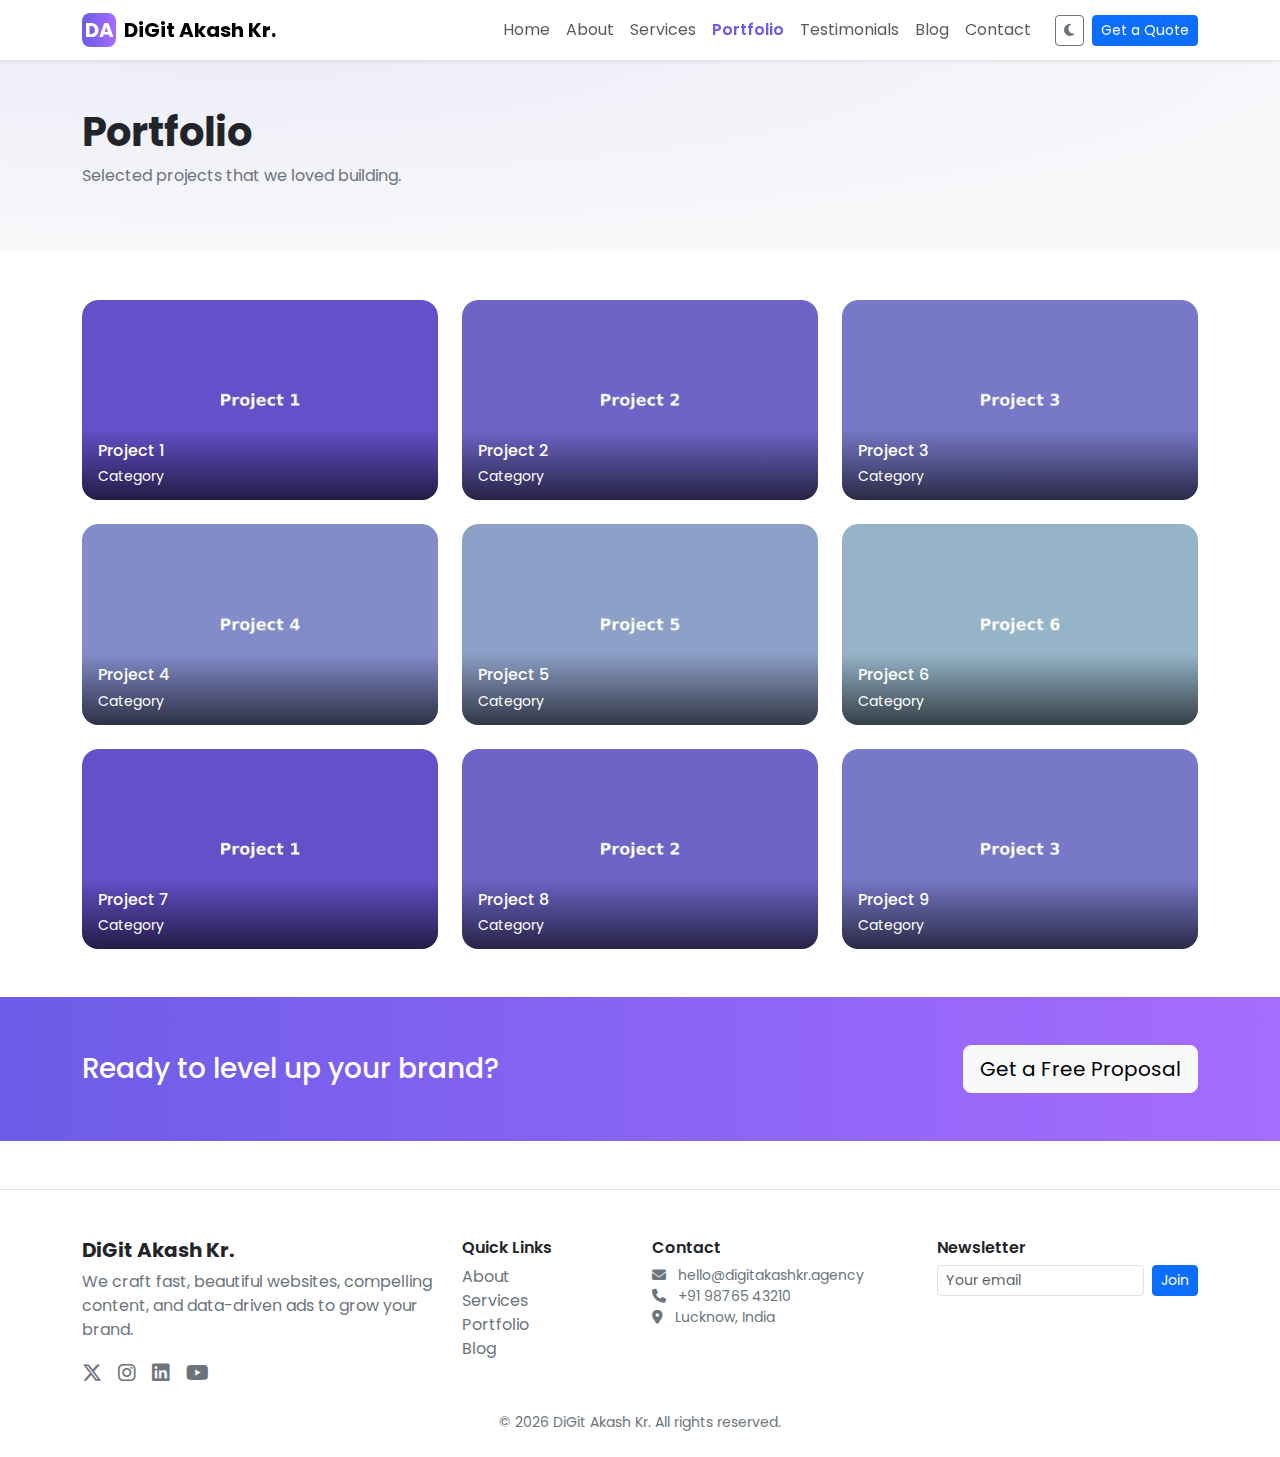
<file: portfolio.html>
<!DOCTYPE html>
<html lang="en">
<head>
  <meta charset="UTF-8" />
  <meta name="viewport" content="width=device-width, initial-scale=1.0" />
  <meta name="description" content="A modern digital agency for websites, content, and ads." />
  <title>DiGit Akash Kr. • Portfolio</title>
  <link href="https://cdn.jsdelivr.net/npm/bootstrap@5.3.3/dist/css/bootstrap.min.css" rel="stylesheet" />
  <link rel="preconnect" href="https://fonts.googleapis.com">
  <link rel="preconnect" href="https://fonts.gstatic.com" crossorigin>
  <link href="https://fonts.googleapis.com/css2?family=Poppins:wght@300;400;500;600;700&display=swap" rel="stylesheet">
  <link rel="stylesheet" href="https://cdnjs.cloudflare.com/ajax/libs/animate.css/4.1.1/animate.min.css"/>
  <link rel="stylesheet" href="https://cdnjs.cloudflare.com/ajax/libs/font-awesome/6.5.2/css/all.min.css" />
  <link rel="stylesheet" href="assets/css/style.css" />
</head>
<body data-bs-spy="scroll" data-bs-target="#topnav" data-bs-offset="80" tabindex="0">

<nav id="topnav" class="navbar navbar-expand-lg navbar-light bg-white shadow-sm sticky-top py-2">
  <div class="container">
    <a class="navbar-brand fw-bold d-flex align-items-center" href="index.html">
      <span class="logo-mark me-2 d-inline-flex justify-content-center align-items-center rounded-3">DA</span>
      <span>DiGit Akash Kr.</span>
    </a>
    <button class="navbar-toggler" type="button" data-bs-toggle="collapse" data-bs-target="#navmenu" aria-controls="navmenu" aria-expanded="false" aria-label="Toggle navigation">
      <span class="navbar-toggler-icon"></span>
    </button>
    <div class="collapse navbar-collapse" id="navmenu">
      <ul class="navbar-nav ms-auto mb-2 mb-lg-0">
        <li class="nav-item"><a class="nav-link" href="index.html">Home</a></li>
        <li class="nav-item"><a class="nav-link" href="about.html">About</a></li>
        <li class="nav-item"><a class="nav-link" href="services.html">Services</a></li>
        <li class="nav-item"><a class="nav-link" href="portfolio.html">Portfolio</a></li>
        <li class="nav-item"><a class="nav-link" href="testimonials.html">Testimonials</a></li>
        <li class="nav-item"><a class="nav-link" href="blog.html">Blog</a></li>
        <li class="nav-item"><a class="nav-link" href="contact.html">Contact</a></li>
      </ul>
      <div class="d-flex align-items-center gap-2 ms-lg-3">
        <button id="darkToggle" class="btn btn-outline-secondary btn-sm" aria-label="Toggle dark mode">
          <i class="fa-solid fa-moon"></i>
        </button>
        <a href="contact.html#contact-form" class="btn btn-primary btn-sm">Get a Quote</a>
      </div>
    </div>
  </div>
</nav>

<header class="inner-hero bg-light py-5">
  <div class="container">
    <h1 class="fw-bold">Portfolio</h1>
    <p class="text-secondary">Selected projects that we loved building.</p>
  </div>
</header>
<section class="py-5">
  <div class="container">
    <div class="row g-4">
      
      <div class="col-6 col-md-4">
        <figure class="project-card">
          <img src="assets/img/portfolio-1.jpg" class="img-fluid rounded-4" alt="Project 1 screenshot">
          <figcaption class="project-overlay">
            <h6 class="mb-1">Project 1</h6>
            <span class="small">Category</span>
          </figcaption>
        </figure>
      </div>
    

      <div class="col-6 col-md-4">
        <figure class="project-card">
          <img src="assets/img/portfolio-2.jpg" class="img-fluid rounded-4" alt="Project 2 screenshot">
          <figcaption class="project-overlay">
            <h6 class="mb-1">Project 2</h6>
            <span class="small">Category</span>
          </figcaption>
        </figure>
      </div>
    

      <div class="col-6 col-md-4">
        <figure class="project-card">
          <img src="assets/img/portfolio-3.jpg" class="img-fluid rounded-4" alt="Project 3 screenshot">
          <figcaption class="project-overlay">
            <h6 class="mb-1">Project 3</h6>
            <span class="small">Category</span>
          </figcaption>
        </figure>
      </div>
    

      <div class="col-6 col-md-4">
        <figure class="project-card">
          <img src="assets/img/portfolio-4.jpg" class="img-fluid rounded-4" alt="Project 4 screenshot">
          <figcaption class="project-overlay">
            <h6 class="mb-1">Project 4</h6>
            <span class="small">Category</span>
          </figcaption>
        </figure>
      </div>
    

      <div class="col-6 col-md-4">
        <figure class="project-card">
          <img src="assets/img/portfolio-5.jpg" class="img-fluid rounded-4" alt="Project 5 screenshot">
          <figcaption class="project-overlay">
            <h6 class="mb-1">Project 5</h6>
            <span class="small">Category</span>
          </figcaption>
        </figure>
      </div>
    

      <div class="col-6 col-md-4">
        <figure class="project-card">
          <img src="assets/img/portfolio-6.jpg" class="img-fluid rounded-4" alt="Project 6 screenshot">
          <figcaption class="project-overlay">
            <h6 class="mb-1">Project 6</h6>
            <span class="small">Category</span>
          </figcaption>
        </figure>
      </div>
    

      <div class="col-6 col-md-4">
        <figure class="project-card">
          <img src="assets/img/portfolio-1.jpg" class="img-fluid rounded-4" alt="Project 7 screenshot">
          <figcaption class="project-overlay">
            <h6 class="mb-1">Project 7</h6>
            <span class="small">Category</span>
          </figcaption>
        </figure>
      </div>
    

      <div class="col-6 col-md-4">
        <figure class="project-card">
          <img src="assets/img/portfolio-2.jpg" class="img-fluid rounded-4" alt="Project 8 screenshot">
          <figcaption class="project-overlay">
            <h6 class="mb-1">Project 8</h6>
            <span class="small">Category</span>
          </figcaption>
        </figure>
      </div>
    

      <div class="col-6 col-md-4">
        <figure class="project-card">
          <img src="assets/img/portfolio-3.jpg" class="img-fluid rounded-4" alt="Project 9 screenshot">
          <figcaption class="project-overlay">
            <h6 class="mb-1">Project 9</h6>
            <span class="small">Category</span>
          </figcaption>
        </figure>
      </div>
    
    </div>
  </div>
</section>

<section class="py-5 bg-gradient-primary text-white">
  <div class="container d-flex flex-column flex-lg-row align-items-center justify-content-between gap-3">
    <h3 class="mb-0">Ready to level up your brand?</h3>
    <a href="contact.html#contact-form" class="btn btn-light btn-lg">Get a Free Proposal</a>
  </div>
</section>

<footer class="mt-5 pt-5 pb-4 border-top">
  <div class="container">
    <div class="row g-4">
      <div class="col-md-4">
        <h5 class="fw-bold">DiGit Akash Kr.</h5>
        <p class="text-secondary mb-3">We craft fast, beautiful websites, compelling content, and data-driven ads to grow your brand.</p>
        <div class="d-flex gap-3 fs-5">
          <a class="text-secondary hover-rise" href="#" aria-label="Twitter"><i class="fa-brands fa-x-twitter"></i></a>
          <a class="text-secondary hover-rise" href="#" aria-label="Instagram"><i class="fa-brands fa-instagram"></i></a>
          <a class="text-secondary hover-rise" href="#" aria-label="LinkedIn"><i class="fa-brands fa-linkedin"></i></a>
          <a class="text-secondary hover-rise" href="#" aria-label="YouTube"><i class="fa-brands fa-youtube"></i></a>
        </div>
      </div>
      <div class="col-6 col-md-2">
        <h6 class="fw-semibold">Quick Links</h6>
        <ul class="list-unstyled">
          <li><a class="text-decoration-none text-secondary" href="about.html">About</a></li>
          <li><a class="text-decoration-none text-secondary" href="services.html">Services</a></li>
          <li><a class="text-decoration-none text-secondary" href="portfolio.html">Portfolio</a></li>
          <li><a class="text-decoration-none text-secondary" href="blog.html">Blog</a></li>
        </ul>
      </div>
      <div class="col-6 col-md-3">
        <h6 class="fw-semibold">Contact</h6>
        <ul class="list-unstyled text-secondary small">
          <li><i class="fa-solid fa-envelope me-2"></i> hello@digitakashkr.agency</li>
          <li><i class="fa-solid fa-phone me-2"></i> +91 98765 43210</li>
          <li><i class="fa-solid fa-location-dot me-2"></i> Lucknow, India</li>
        </ul>
      </div>
      <div class="col-md-3">
        <h6 class="fw-semibold">Newsletter</h6>
        <form class="d-flex gap-2">
          <input type="email" placeholder="Your email" class="form-control form-control-sm" required>
          <button class="btn btn-primary btn-sm">Join</button>
        </form>
      </div>
    </div>
    <div class="text-center mt-4 small text-secondary">
      © <span id="year"></span> DiGit Akash Kr. All rights reserved.
    </div>
  </div>
</footer>
<a href="#" id="toTop" class="to-top" aria-label="Back to top"><i class="fa-solid fa-arrow-up"></i></a>
<script src="https://cdn.jsdelivr.net/npm/bootstrap@5.3.3/dist/js/bootstrap.bundle.min.js"></script>
<script src="assets/js/main.js"></script>
</body>
</html>
</file>
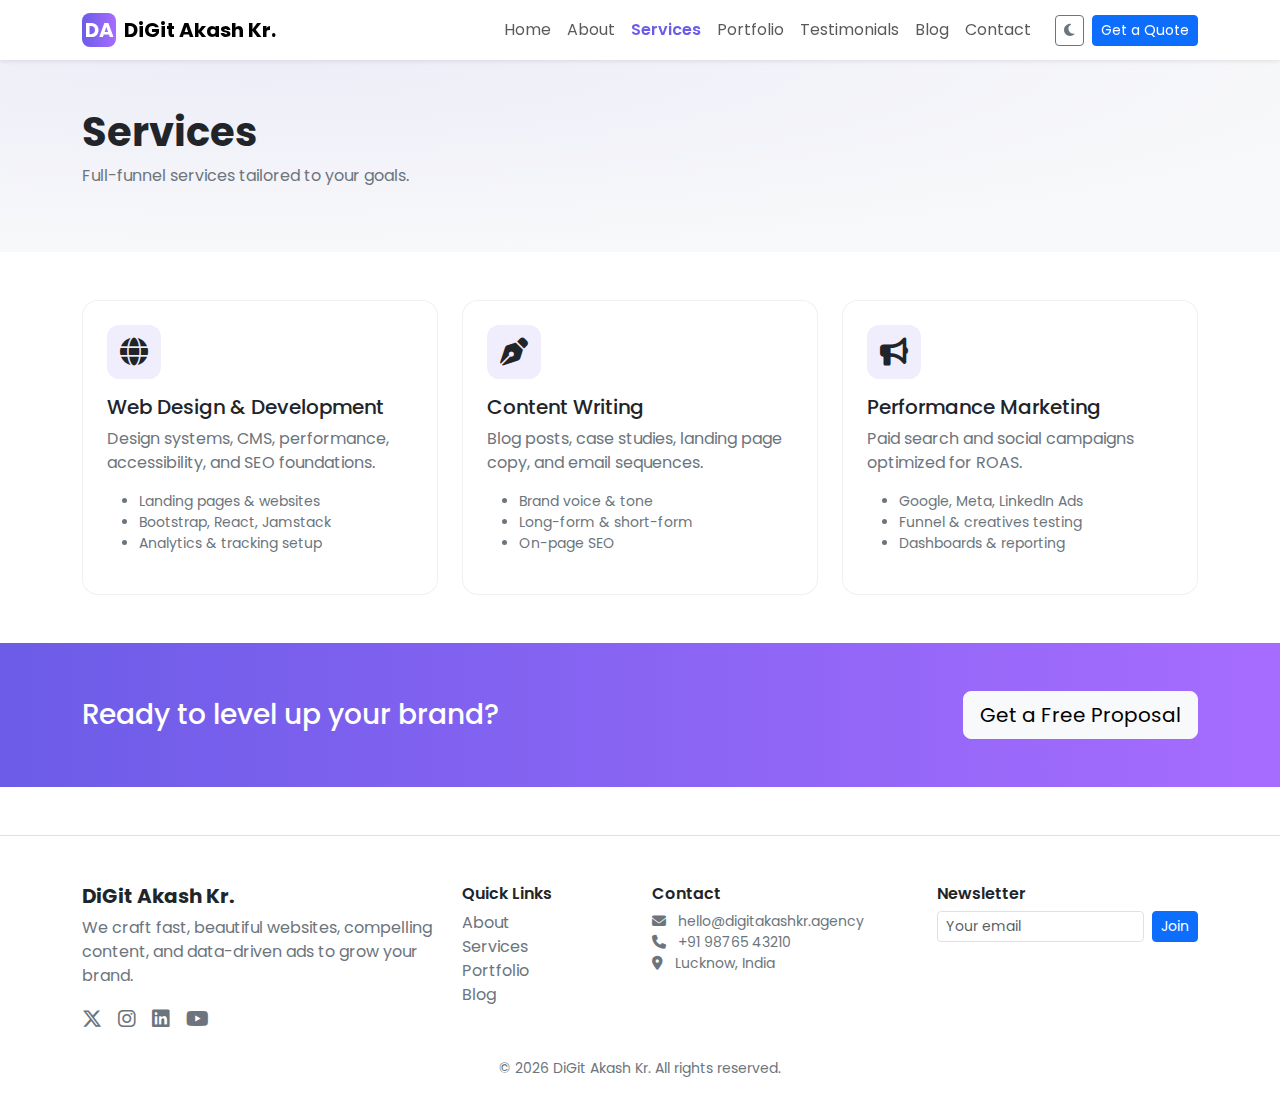
<file: services.html>
<!DOCTYPE html>
<html lang="en">
<head>
  <meta charset="UTF-8" />
  <meta name="viewport" content="width=device-width, initial-scale=1.0" />
  <meta name="description" content="A modern digital agency for websites, content, and ads." />
  <title>DiGit Akash Kr. • Services</title>
  <link href="https://cdn.jsdelivr.net/npm/bootstrap@5.3.3/dist/css/bootstrap.min.css" rel="stylesheet" />
  <link rel="preconnect" href="https://fonts.googleapis.com">
  <link rel="preconnect" href="https://fonts.gstatic.com" crossorigin>
  <link href="https://fonts.googleapis.com/css2?family=Poppins:wght@300;400;500;600;700&display=swap" rel="stylesheet">
  <link rel="stylesheet" href="https://cdnjs.cloudflare.com/ajax/libs/animate.css/4.1.1/animate.min.css"/>
  <link rel="stylesheet" href="https://cdnjs.cloudflare.com/ajax/libs/font-awesome/6.5.2/css/all.min.css" />
  <link rel="stylesheet" href="assets/css/style.css" />
</head>
<body data-bs-spy="scroll" data-bs-target="#topnav" data-bs-offset="80" tabindex="0">

<nav id="topnav" class="navbar navbar-expand-lg navbar-light bg-white shadow-sm sticky-top py-2">
  <div class="container">
    <a class="navbar-brand fw-bold d-flex align-items-center" href="index.html">
      <span class="logo-mark me-2 d-inline-flex justify-content-center align-items-center rounded-3">DA</span>
      <span>DiGit Akash Kr.</span>
    </a>
    <button class="navbar-toggler" type="button" data-bs-toggle="collapse" data-bs-target="#navmenu" aria-controls="navmenu" aria-expanded="false" aria-label="Toggle navigation">
      <span class="navbar-toggler-icon"></span>
    </button>
    <div class="collapse navbar-collapse" id="navmenu">
      <ul class="navbar-nav ms-auto mb-2 mb-lg-0">
        <li class="nav-item"><a class="nav-link" href="index.html">Home</a></li>
        <li class="nav-item"><a class="nav-link" href="about.html">About</a></li>
        <li class="nav-item"><a class="nav-link" href="services.html">Services</a></li>
        <li class="nav-item"><a class="nav-link" href="portfolio.html">Portfolio</a></li>
        <li class="nav-item"><a class="nav-link" href="testimonials.html">Testimonials</a></li>
        <li class="nav-item"><a class="nav-link" href="blog.html">Blog</a></li>
        <li class="nav-item"><a class="nav-link" href="contact.html">Contact</a></li>
      </ul>
      <div class="d-flex align-items-center gap-2 ms-lg-3">
        <button id="darkToggle" class="btn btn-outline-secondary btn-sm" aria-label="Toggle dark mode">
          <i class="fa-solid fa-moon"></i>
        </button>
        <a href="contact.html#contact-form" class="btn btn-primary btn-sm">Get a Quote</a>
      </div>
    </div>
  </div>
</nav>

<header class="inner-hero bg-light py-5">
  <div class="container">
    <h1 class="fw-bold">Services</h1>
    <p class="text-secondary">Full-funnel services tailored to your goals.</p>
  </div>
</header>
<section class="py-5">
  <div class="container">
    <div class="row g-4">
      <div class="col-md-6 col-lg-4" id="web">
        <div class="service-card p-4 rounded-4 h-100">
          <div class="icon"><i class="fa-solid fa-globe"></i></div>
          <h5 class="mt-3">Web Design & Development</h5>
          <p class="text-secondary">Design systems, CMS, performance, accessibility, and SEO foundations.</p>
          <ul class="text-secondary small">
            <li>Landing pages & websites</li>
            <li>Bootstrap, React, Jamstack</li>
            <li>Analytics & tracking setup</li>
          </ul>
        </div>
      </div>
      <div class="col-md-6 col-lg-4" id="content">
        <div class="service-card p-4 rounded-4 h-100">
          <div class="icon"><i class="fa-solid fa-pen-nib"></i></div>
          <h5 class="mt-3">Content Writing</h5>
          <p class="text-secondary">Blog posts, case studies, landing page copy, and email sequences.</p>
          <ul class="text-secondary small">
            <li>Brand voice & tone</li>
            <li>Long-form & short-form</li>
            <li>On-page SEO</li>
          </ul>
        </div>
      </div>
      <div class="col-md-6 col-lg-4" id="ads">
        <div class="service-card p-4 rounded-4 h-100">
          <div class="icon"><i class="fa-solid fa-bullhorn"></i></div>
          <h5 class="mt-3">Performance Marketing</h5>
          <p class="text-secondary">Paid search and social campaigns optimized for ROAS.</p>
          <ul class="text-secondary small">
            <li>Google, Meta, LinkedIn Ads</li>
            <li>Funnel & creatives testing</li>
            <li>Dashboards & reporting</li>
          </ul>
        </div>
      </div>
    </div>
  </div>
</section>

<section class="py-5 bg-gradient-primary text-white">
  <div class="container d-flex flex-column flex-lg-row align-items-center justify-content-between gap-3">
    <h3 class="mb-0">Ready to level up your brand?</h3>
    <a href="contact.html#contact-form" class="btn btn-light btn-lg">Get a Free Proposal</a>
  </div>
</section>

<footer class="mt-5 pt-5 pb-4 border-top">
  <div class="container">
    <div class="row g-4">
      <div class="col-md-4">
        <h5 class="fw-bold">DiGit Akash Kr.</h5>
        <p class="text-secondary mb-3">We craft fast, beautiful websites, compelling content, and data-driven ads to grow your brand.</p>
        <div class="d-flex gap-3 fs-5">
          <a class="text-secondary hover-rise" href="#" aria-label="Twitter"><i class="fa-brands fa-x-twitter"></i></a>
          <a class="text-secondary hover-rise" href="#" aria-label="Instagram"><i class="fa-brands fa-instagram"></i></a>
          <a class="text-secondary hover-rise" href="#" aria-label="LinkedIn"><i class="fa-brands fa-linkedin"></i></a>
          <a class="text-secondary hover-rise" href="#" aria-label="YouTube"><i class="fa-brands fa-youtube"></i></a>
        </div>
      </div>
      <div class="col-6 col-md-2">
        <h6 class="fw-semibold">Quick Links</h6>
        <ul class="list-unstyled">
          <li><a class="text-decoration-none text-secondary" href="about.html">About</a></li>
          <li><a class="text-decoration-none text-secondary" href="services.html">Services</a></li>
          <li><a class="text-decoration-none text-secondary" href="portfolio.html">Portfolio</a></li>
          <li><a class="text-decoration-none text-secondary" href="blog.html">Blog</a></li>
        </ul>
      </div>
      <div class="col-6 col-md-3">
        <h6 class="fw-semibold">Contact</h6>
        <ul class="list-unstyled text-secondary small">
          <li><i class="fa-solid fa-envelope me-2"></i> hello@digitakashkr.agency</li>
          <li><i class="fa-solid fa-phone me-2"></i> +91 98765 43210</li>
          <li><i class="fa-solid fa-location-dot me-2"></i> Lucknow, India</li>
        </ul>
      </div>
      <div class="col-md-3">
        <h6 class="fw-semibold">Newsletter</h6>
        <form class="d-flex gap-2">
          <input type="email" placeholder="Your email" class="form-control form-control-sm" required>
          <button class="btn btn-primary btn-sm">Join</button>
        </form>
      </div>
    </div>
    <div class="text-center mt-4 small text-secondary">
      © <span id="year"></span> DiGit Akash Kr. All rights reserved.
    </div>
  </div>
</footer>
<a href="#" id="toTop" class="to-top" aria-label="Back to top"><i class="fa-solid fa-arrow-up"></i></a>
<script src="https://cdn.jsdelivr.net/npm/bootstrap@5.3.3/dist/js/bootstrap.bundle.min.js"></script>
<script src="assets/js/main.js"></script>
</body>
</html>
</file>
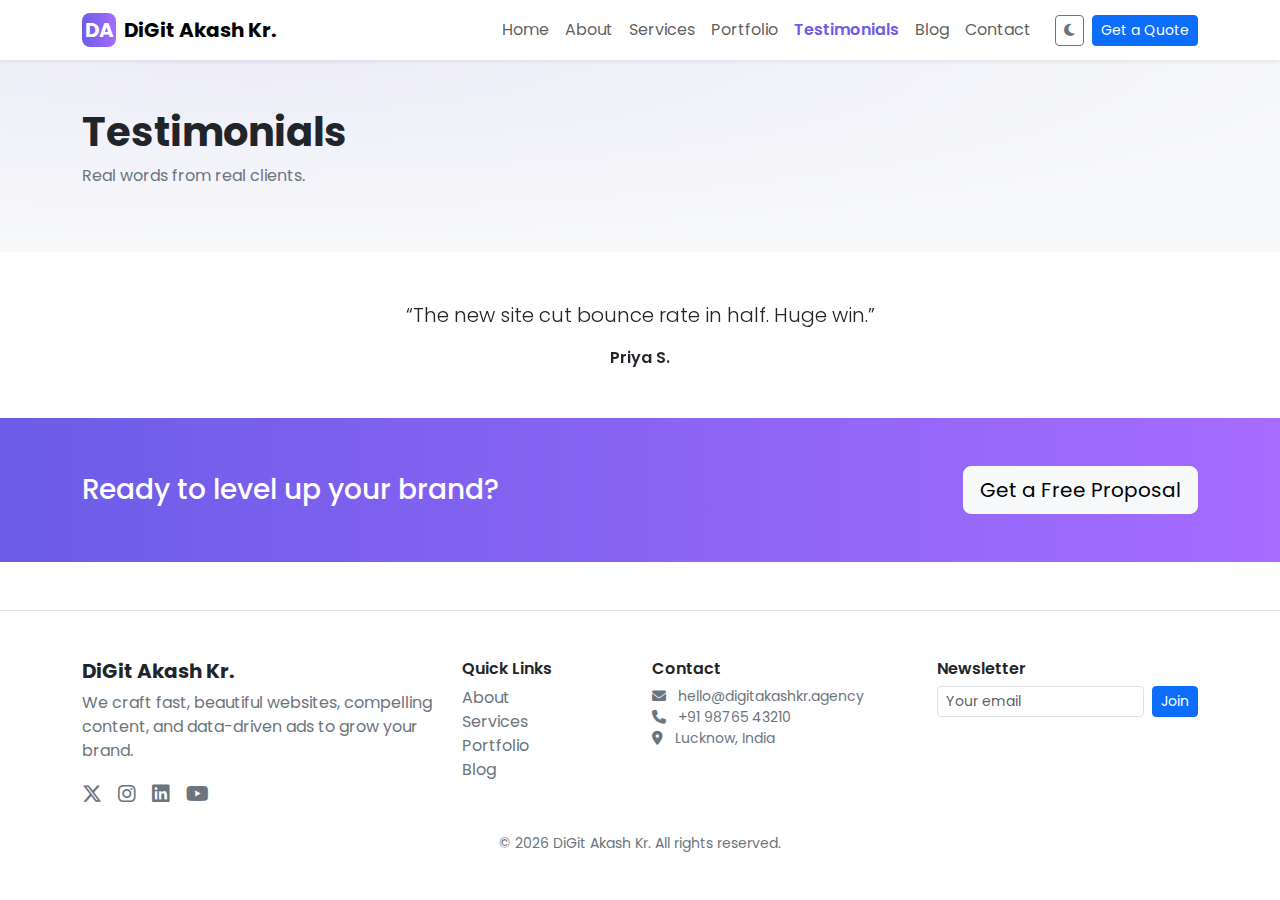
<file: testimonials.html>
<!DOCTYPE html>
<html lang="en">
<head>
  <meta charset="UTF-8" />
  <meta name="viewport" content="width=device-width, initial-scale=1.0" />
  <meta name="description" content="A modern digital agency for websites, content, and ads." />
  <title>DiGit Akash Kr. • Testimonials</title>
  <link href="https://cdn.jsdelivr.net/npm/bootstrap@5.3.3/dist/css/bootstrap.min.css" rel="stylesheet" />
  <link rel="preconnect" href="https://fonts.googleapis.com">
  <link rel="preconnect" href="https://fonts.gstatic.com" crossorigin>
  <link href="https://fonts.googleapis.com/css2?family=Poppins:wght@300;400;500;600;700&display=swap" rel="stylesheet">
  <link rel="stylesheet" href="https://cdnjs.cloudflare.com/ajax/libs/animate.css/4.1.1/animate.min.css"/>
  <link rel="stylesheet" href="https://cdnjs.cloudflare.com/ajax/libs/font-awesome/6.5.2/css/all.min.css" />
  <link rel="stylesheet" href="assets/css/style.css" />
</head>
<body data-bs-spy="scroll" data-bs-target="#topnav" data-bs-offset="80" tabindex="0">

<nav id="topnav" class="navbar navbar-expand-lg navbar-light bg-white shadow-sm sticky-top py-2">
  <div class="container">
    <a class="navbar-brand fw-bold d-flex align-items-center" href="index.html">
      <span class="logo-mark me-2 d-inline-flex justify-content-center align-items-center rounded-3">DA</span>
      <span>DiGit Akash Kr.</span>
    </a>
    <button class="navbar-toggler" type="button" data-bs-toggle="collapse" data-bs-target="#navmenu" aria-controls="navmenu" aria-expanded="false" aria-label="Toggle navigation">
      <span class="navbar-toggler-icon"></span>
    </button>
    <div class="collapse navbar-collapse" id="navmenu">
      <ul class="navbar-nav ms-auto mb-2 mb-lg-0">
        <li class="nav-item"><a class="nav-link" href="index.html">Home</a></li>
        <li class="nav-item"><a class="nav-link" href="about.html">About</a></li>
        <li class="nav-item"><a class="nav-link" href="services.html">Services</a></li>
        <li class="nav-item"><a class="nav-link" href="portfolio.html">Portfolio</a></li>
        <li class="nav-item"><a class="nav-link" href="testimonials.html">Testimonials</a></li>
        <li class="nav-item"><a class="nav-link" href="blog.html">Blog</a></li>
        <li class="nav-item"><a class="nav-link" href="contact.html">Contact</a></li>
      </ul>
      <div class="d-flex align-items-center gap-2 ms-lg-3">
        <button id="darkToggle" class="btn btn-outline-secondary btn-sm" aria-label="Toggle dark mode">
          <i class="fa-solid fa-moon"></i>
        </button>
        <a href="contact.html#contact-form" class="btn btn-primary btn-sm">Get a Quote</a>
      </div>
    </div>
  </div>
</nav>

<header class="inner-hero bg-light py-5">
  <div class="container">
    <h1 class="fw-bold">Testimonials</h1>
    <p class="text-secondary">Real words from real clients.</p>
  </div>
</header>
<section class="py-5">
  <div class="container">
    <div id="testiPageCarousel" class="carousel slide" data-bs-ride="carousel">
      <div class="carousel-inner">
        <div class="carousel-item active">
          <div class="row justify-content-center">
            <div class="col-md-8 text-center">
              <p class="lead">“The new site cut bounce rate in half. Huge win.”</p>
              <div class="fw-semibold">Priya S.</div>
            </div>
          </div>
        </div>
        <div class="carousel-item">
          <div class="row justify-content-center">
            <div class="col-md-8 text-center">
              <p class="lead">“Their writing turned our features into benefits.”</p>
              <div class="fw-semibold">Kunal M.</div>
            </div>
          </div>
        </div>
        <div class="carousel-item">
          <div class="row justify-content-center">
            <div class="col-md-8 text-center">
              <p class="lead">“Ads ROI finally makes sense. Transparent and data-driven.”</p>
              <div class="fw-semibold">Sana R.</div>
            </div>
          </div>
        </div>
      </div>
      <button class="carousel-control-prev" type="button" data-bs-target="#testiPageCarousel" data-bs-slide="prev">
        <span class="carousel-control-prev-icon" aria-hidden="true"></span>
        <span class="visually-hidden">Previous</span>
      </button>
      <button class="carousel-control-next" type="button" data-bs-target="#testiPageCarousel" data-bs-slide="next">
        <span class="carousel-control-next-icon" aria-hidden="true"></span>
        <span class="visually-hidden">Next</span>
      </button>
    </div>
  </div>
</section>

<section class="py-5 bg-gradient-primary text-white">
  <div class="container d-flex flex-column flex-lg-row align-items-center justify-content-between gap-3">
    <h3 class="mb-0">Ready to level up your brand?</h3>
    <a href="contact.html#contact-form" class="btn btn-light btn-lg">Get a Free Proposal</a>
  </div>
</section>

<footer class="mt-5 pt-5 pb-4 border-top">
  <div class="container">
    <div class="row g-4">
      <div class="col-md-4">
        <h5 class="fw-bold">DiGit Akash Kr.</h5>
        <p class="text-secondary mb-3">We craft fast, beautiful websites, compelling content, and data-driven ads to grow your brand.</p>
        <div class="d-flex gap-3 fs-5">
          <a class="text-secondary hover-rise" href="#" aria-label="Twitter"><i class="fa-brands fa-x-twitter"></i></a>
          <a class="text-secondary hover-rise" href="#" aria-label="Instagram"><i class="fa-brands fa-instagram"></i></a>
          <a class="text-secondary hover-rise" href="#" aria-label="LinkedIn"><i class="fa-brands fa-linkedin"></i></a>
          <a class="text-secondary hover-rise" href="#" aria-label="YouTube"><i class="fa-brands fa-youtube"></i></a>
        </div>
      </div>
      <div class="col-6 col-md-2">
        <h6 class="fw-semibold">Quick Links</h6>
        <ul class="list-unstyled">
          <li><a class="text-decoration-none text-secondary" href="about.html">About</a></li>
          <li><a class="text-decoration-none text-secondary" href="services.html">Services</a></li>
          <li><a class="text-decoration-none text-secondary" href="portfolio.html">Portfolio</a></li>
          <li><a class="text-decoration-none text-secondary" href="blog.html">Blog</a></li>
        </ul>
      </div>
      <div class="col-6 col-md-3">
        <h6 class="fw-semibold">Contact</h6>
        <ul class="list-unstyled text-secondary small">
          <li><i class="fa-solid fa-envelope me-2"></i> hello@digitakashkr.agency</li>
          <li><i class="fa-solid fa-phone me-2"></i> +91 98765 43210</li>
          <li><i class="fa-solid fa-location-dot me-2"></i> Lucknow, India</li>
        </ul>
      </div>
      <div class="col-md-3">
        <h6 class="fw-semibold">Newsletter</h6>
        <form class="d-flex gap-2">
          <input type="email" placeholder="Your email" class="form-control form-control-sm" required>
          <button class="btn btn-primary btn-sm">Join</button>
        </form>
      </div>
    </div>
    <div class="text-center mt-4 small text-secondary">
      © <span id="year"></span> DiGit Akash Kr. All rights reserved.
    </div>
  </div>
</footer>
<a href="#" id="toTop" class="to-top" aria-label="Back to top"><i class="fa-solid fa-arrow-up"></i></a>
<script src="https://cdn.jsdelivr.net/npm/bootstrap@5.3.3/dist/js/bootstrap.bundle.min.js"></script>
<script src="assets/js/main.js"></script>
</body>
</html>
</file>
<file: assets/css/style.css>
:root {
  --bs-primary: #6c5ce7;
  --brand-gradient: linear-gradient(90deg, #6c5ce7, #a66cff);
}
* { scroll-behavior: smooth; }
body { font-family: 'Poppins', system-ui, -apple-system, Segoe UI, Roboto, 'Helvetica Neue', Arial, 'Noto Sans', 'Apple Color Emoji', 'Segoe UI Emoji', 'Segoe UI Symbol'; }

/* Logo mark */
.logo-mark { width: 34px; height: 34px; background: var(--brand-gradient); color: #fff; font-weight: 700; }

/* Hero */
.hero { min-height: 75vh; display: grid; align-items: center; }
.hero-bg { position:absolute; inset:0; width:100%; height:100%; object-fit:cover; filter:brightness(0.45); }
.hero .overlay { position:absolute; inset:0; background: radial-gradient(transparent, rgba(0,0,0,.45)); }

/* Service cards */
.service-card { background:#fff; border:1px solid rgba(0,0,0,.06); transition: transform .25s ease, box-shadow .25s ease; }
.service-card .icon { font-size:28px; width:54px; height:54px; display:inline-flex; align-items:center; justify-content:center; border-radius:12px; background: rgba(108,92,231,.1); }
.service-card:hover { transform: translateY(-6px); box-shadow: 0 10px 30px rgba(108,92,231,.15); }

/* Project grid */
.project-card { position:relative; margin:0; overflow:hidden; border-radius:1rem; }
.project-card img { transition: transform .35s ease; display:block; }
.project-card:hover img { transform: scale(1.06); }
.project-overlay { position:absolute; inset:auto 0 0 0; padding:12px 16px; background: linear-gradient(180deg, rgba(0,0,0,0) 0%, rgba(0,0,0,.65) 100%); color:#fff; }

/* Blog */
.blog-card { transition: transform .25s ease, box-shadow .25s ease; }
.blog-card:hover { transform: translateY(-5px); box-shadow: 0 10px 24px rgba(0,0,0,.12); }

/* CTA */
.bg-gradient-primary { background: var(--brand-gradient); }

/* Stat */
.stat-card { background:#fff; border:1px solid rgba(0,0,0,.06); }

/* To top button */
.to-top { position: fixed; right: 16px; bottom: 16px; width: 44px; height: 44px; border-radius: 50%; display: grid; place-items: center; background: var(--brand-gradient); color:#fff; text-decoration:none; box-shadow: 0 10px 20px rgba(108,92,231,.4); opacity:0; visibility:hidden; transform: translateY(12px); transition:all .25s ease; }
.to-top.show { opacity:1; visibility:visible; transform: translateY(0); }

/* Hover misc */
.hover-rise { transition: transform .2s ease; display:inline-block; }
.hover-rise:hover { transform: translateY(-3px); }

/* Dark mode */
.dark body, body.dark { background:#0f1220; color:#dde1ff; }
body.dark .navbar, body.dark .bg-white { background:#151832 !important; }
body.dark .navbar .nav-link { color:#c9ceff; }
body.dark .service-card, body.dark .stat-card, body.dark .card, body.dark .border { background:#11152b; border-color:#232649 !important; }
body.dark .text-secondary { color:#9aa3c4 !important; }
body.dark footer { background:#0f1220; }
body.dark .btn-outline-primary { color:#c9ceff; border-color:#3941b8; }
body.dark .btn-outline-primary:hover { background:#2a2f6b; }

/* Active nav link highlight */
.navbar .nav-link.active { color: var(--bs-primary) !important; font-weight:600; }

/* Smooth section spacing */
.inner-hero { background-image: radial-gradient(1200px 200px at 20% 0%, rgba(108,92,231,.08), transparent); }

/* Forms */
.form-control:focus { border-color:#a66cff; box-shadow: 0 0 0 .2rem rgba(166,108,255,.15); }
</file>
